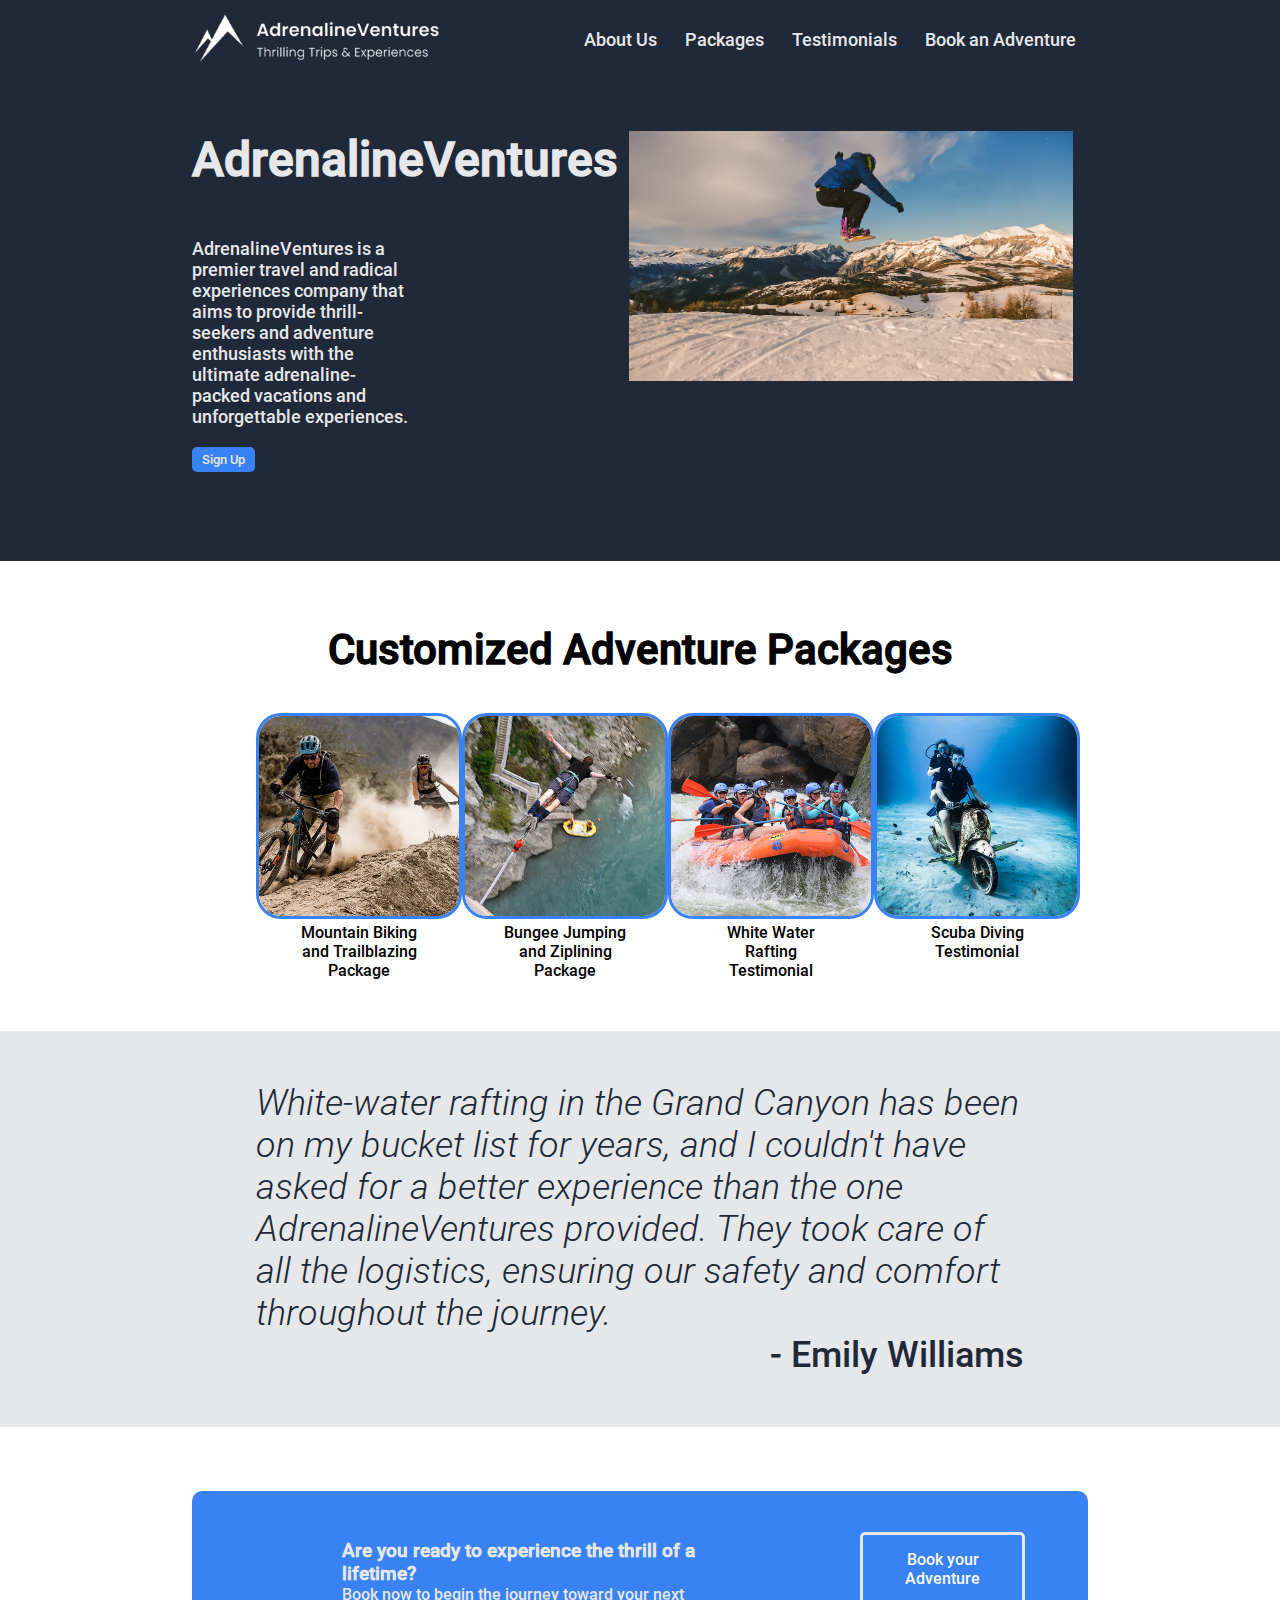
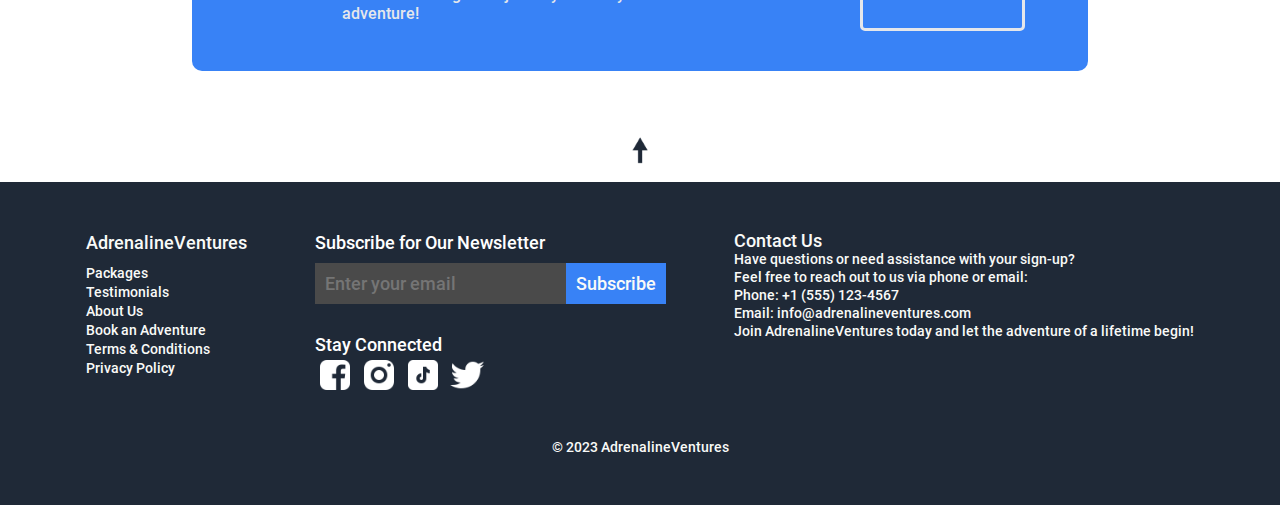
<file: index.html>
<!DOCTYPE html>
<html lang="en">
  <head>
    <meta charset="UTF-8" />
    <meta name="viewport" content="width=device-width, initial-scale=1.0" />
    <title>Home</title>
    <link rel="stylesheet" type="text/css" href="./styles/navbar.css" />
    <link rel="stylesheet" type="text/css" href="./styles/style.css" />
    <link rel="stylesheet" type="text/css" href="./styles/footer.css" />
  </head>
  <body>
    <header>
      <nav class="navbar">
        <div class="header-logo">
          <a href="./index.html">
            <img
              src="./images/icons/adrenalineventures-logo.png"
              class="logo-size"
              alt="AdrenalineVentures Logo"
            />
          </a>
        </div>
        <div class="header_nav">
          <a class="header" href="./pages/about.html">About Us</a>
          <a class="header" href="./pages/package.html">Packages</a>
          <a class="header" href="./pages/testimonial.html">Testimonials</a>
          <a class="header" href="./pages/signup.html">Book an Adventure</a>
        </div>
      </nav>
    </header>

    <main>
      <section class="hero">
        <div>
          <h2 class="hero_header">AdrenalineVentures</h2>
          <blockquote class="main_hero">
            AdrenalineVentures is a premier travel and radical experiences
            company that aims to provide thrill-seekers and adventure
            enthusiasts with the ultimate adrenaline-packed vacations and
            unforgettable experiences.
          </blockquote>
          <a href="../adrenaline-ventures/pages/signup.html">
            <button class="button_hero">Sign Up</button>
          </a>
        </div>
        <picture class="main_image">
          <img
            class="image_hero"
            src="images/testimonial-img/Emma.jpg"
            alt="Display Image"
          />
        </picture>
      </section>

      <div class="blurb_1">
        <h3>Customized Adventure Packages</h3>
      </div>

      <section class="packages">
        <figure>
          <a href="./pages/package.html#package-biking">
            <img
              src="images/homepage-img/package-biking_thm.jpg"
              id="package"
              alt="mountain biking package"
            />
          </a>
          <a href="./pages/package.html#package-biking">
            <figcaption class="package_name">
              Mountain Biking <br />and Trailblazing<br />Package
            </figcaption>
          </a>
        </figure>
        <figure>
          <a href="./pages/package.html#package-jumping">
            <img
              src="images/homepage-img/package-jumping_thm.jpg#package-jumping"
              id="package"
              alt="bungee jumping package"
            />
          </a>
          <a href="./pages/package.html#package-jumping">
            <figcaption class="package_name">
              Bungee Jumping<br />and Ziplining<br />Package
            </figcaption>
          </a>
        </figure>
        <figure>
          <a href="./pages/testimonial.html#emily_testimonial">
            <img
              src="images/homepage-img/Emily_thm.jpg"
              id="package"
              alt="white water rafting testimonial"
            />
          </a>
          <a href="./pages/testimonial.html#emily_testimonial">
            <figcaption class="package_name">
              White Water <br />Rafting<br />Testimonial
            </figcaption>
          </a>
        </figure>
        <figure>
          <a href="./pages/testimonial.html#sarah_testimonial">
            <img
              src="images/homepage-img/Sara_thm.jpg"
              id="package"
              alt="scuba diving testimonial"
            />
          </a>
          <a href="./pages/testimonial.html#sarah_testimonial">
            <figcaption class="package_name">
              Scuba Diving<br />Testimonial
            </figcaption>
          </a>
        </figure>
      </section>

      <section class="testimonial_home">
        <blockquote id="testimonial_text">
          White-water rafting in the Grand Canyon has been on my bucket list for
          years, and I couldn't have asked for a better experience than the one
          AdrenalineVentures provided. They took care of all the logistics,
          ensuring our safety and comfort throughout the journey.
        </blockquote>
        <p id="testimonial_name">- Emily Williams</p>
      </section>

      <section class="book-your-adventure">
        <div class="book-your-adventure-box">
          <h4 class="book-your-adventure-box-header">
            Are you ready to experience the thrill of a lifetime?
          </h4>
          <p class="book-your-adventure-box-text">
            Book now to begin the journey toward your next adventure!
          </p>
        </div>
        <div class="book-your-adventure-button">
          <a href="./pages/signup.html"> Book your Adventure </a>
        </div>
      </section>
      <section class="go-to-top">
        <a href="#" class="go-to-top-button">
          <img src="./images/icons/arrow-up.png" alt="button to go to top" />
        </a>
      </section>
    </main>
    <footer>
      <section>
        <div class="left-links">
          <p class="footer-heading">
            <a href="./index.html">AdrenalineVentures</a>
          </p>
          <ul class="footer-links-list">
            <li><a href="./pages/package.html">Packages</a></li>
            <li><a href="./pages/testimonial.html">Testimonials</a></li>
            <li><a href="./pages/about.html">About Us</a></li>
            <li><a href="./pages/signup.html">Book an Adventure</a></li>
            <li><a href="./pages/signup.html">Terms & Conditions</a></li>
            <li><a href="./pages/signup.html">Privacy Policy</a></li>
          </ul>
        </div>

        <div class="footer-mid">
          <div class="newsletter">
            <p class="footer-heading">Subscribe for Our Newsletter</p>
            <form action="/subscribe" method="post">
              <input
                class="input"
                type="email"
                name="email"
                placeholder="Enter your email"
                required
              />
              <button type="submit">Subscribe</button>
            </form>
          </div>

          <div class="stay-connected">
            <p class="footer-heading">Stay Connected</p>
            <a
              href="https://www.facebook.com/"
              target="_blank"
              rel="noopener noreferrer"
              ><img
                src="./images/icons/icons8-facebook-48.png"
                alt="facebook logo"
            /></a>
            <a
              href="https://www.instagram.com/"
              target="_blank"
              rel="noopener noreferrer"
              ><img
                src="./images/icons/icons8-instagram-48.png"
                alt="instagram logo"
            /></a>
            <a
              href="https://www.tiktok.com/"
              target="_blank"
              rel="noopener noreferrer"
              ><img src="./images/icons/icons8-tiktok-48.png" alt="tiktok logo"
            /></a>
            <a
              href="https://www.twitter.com/"
              target="_blank"
              rel="noopener noreferrer"
              ><img
                src="./images/icons/icons8-twitter-48.png"
                alt="twitter logo"
            /></a>
          </div>
        </div>

        <div class="contact-us">
          <p id="contact-us" class="footer-heading">Contact Us</p>
          <p>Have questions or need assistance with your sign-up?</p>
          <p>Feel free to reach out to us via phone or email:</p>
          <p>Phone: +1 (555) 123-4567</p>
          <p>
            Email:<a href="mailto:info@adrenalineventures.com">
              info@adrenalineventures.com</a
            >
          </p>
          <p>
            Join AdrenalineVentures today and let the adventure of a lifetime
            begin!
          </p>
        </div>
      </section>

      <div class="copyright">
        <p>© 2023 AdrenalineVentures</p>
      </div>
    </footer>
  </body>
</html>
</file>
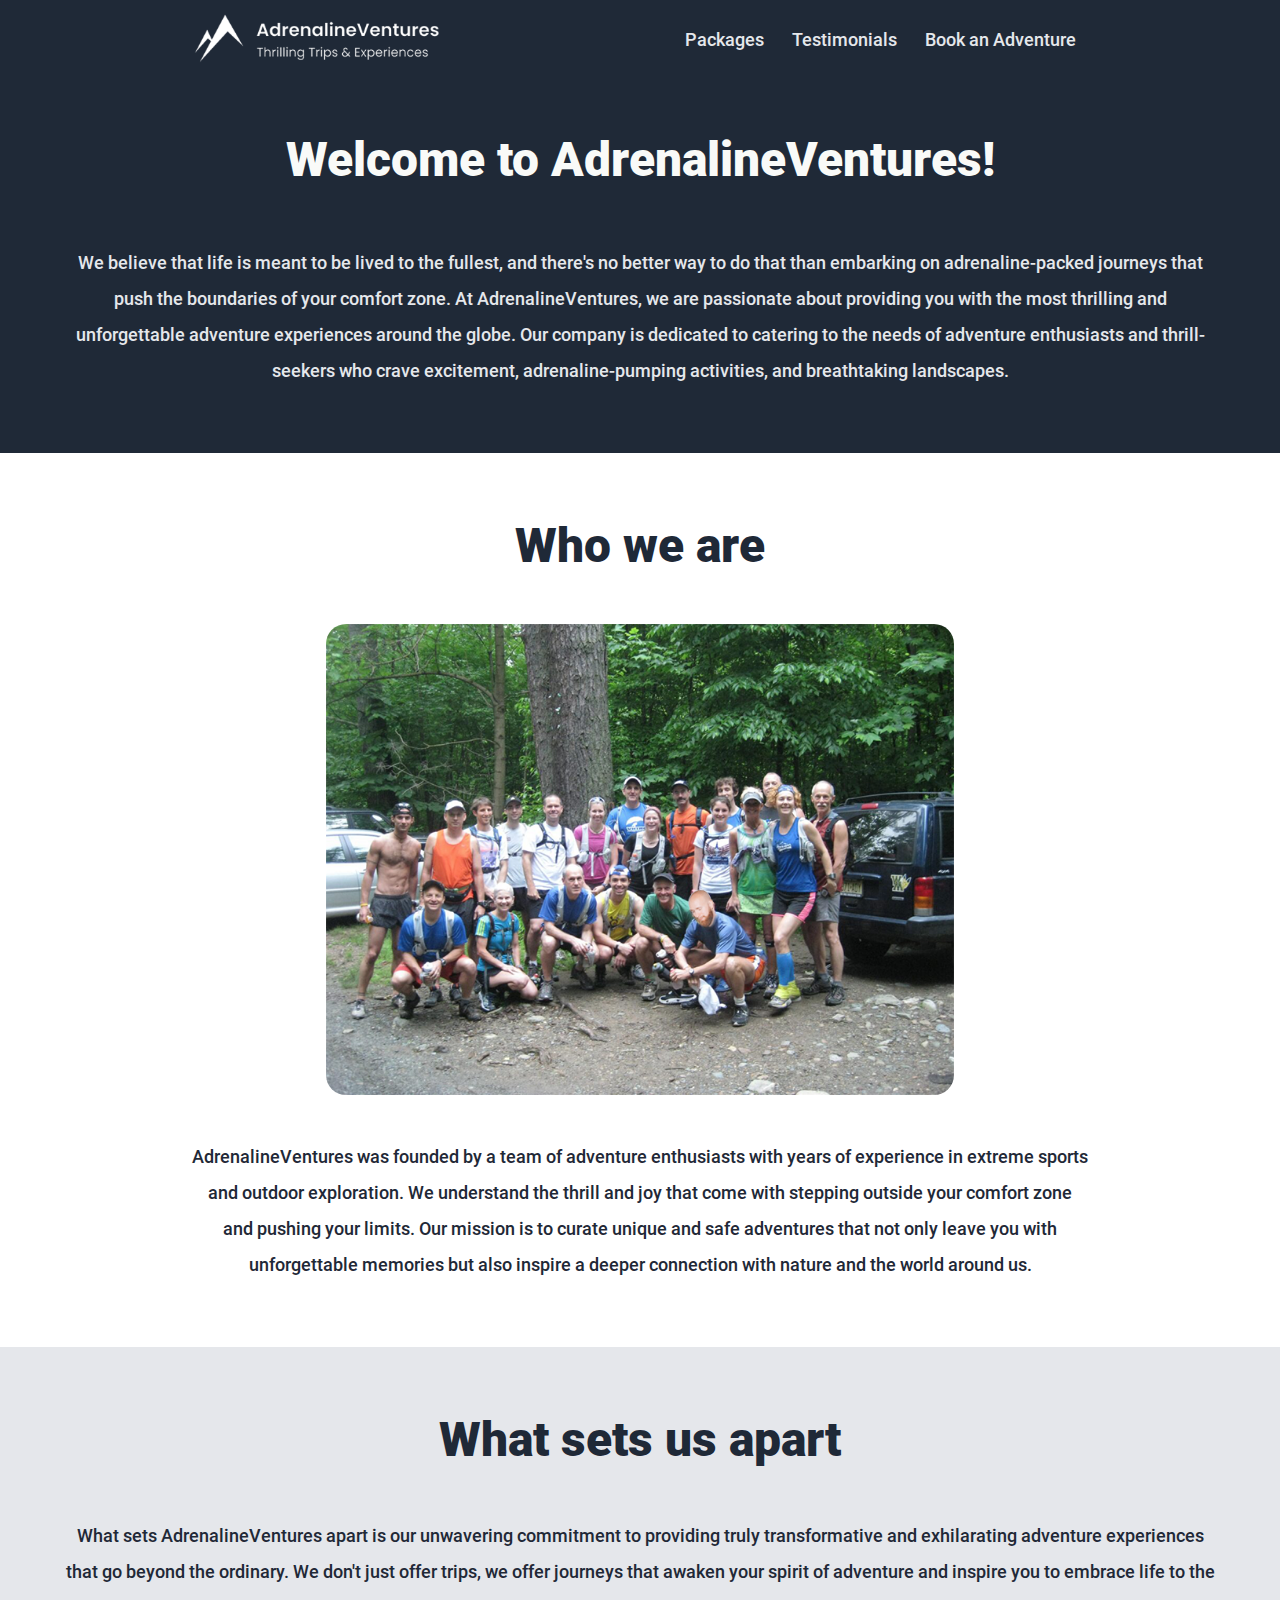
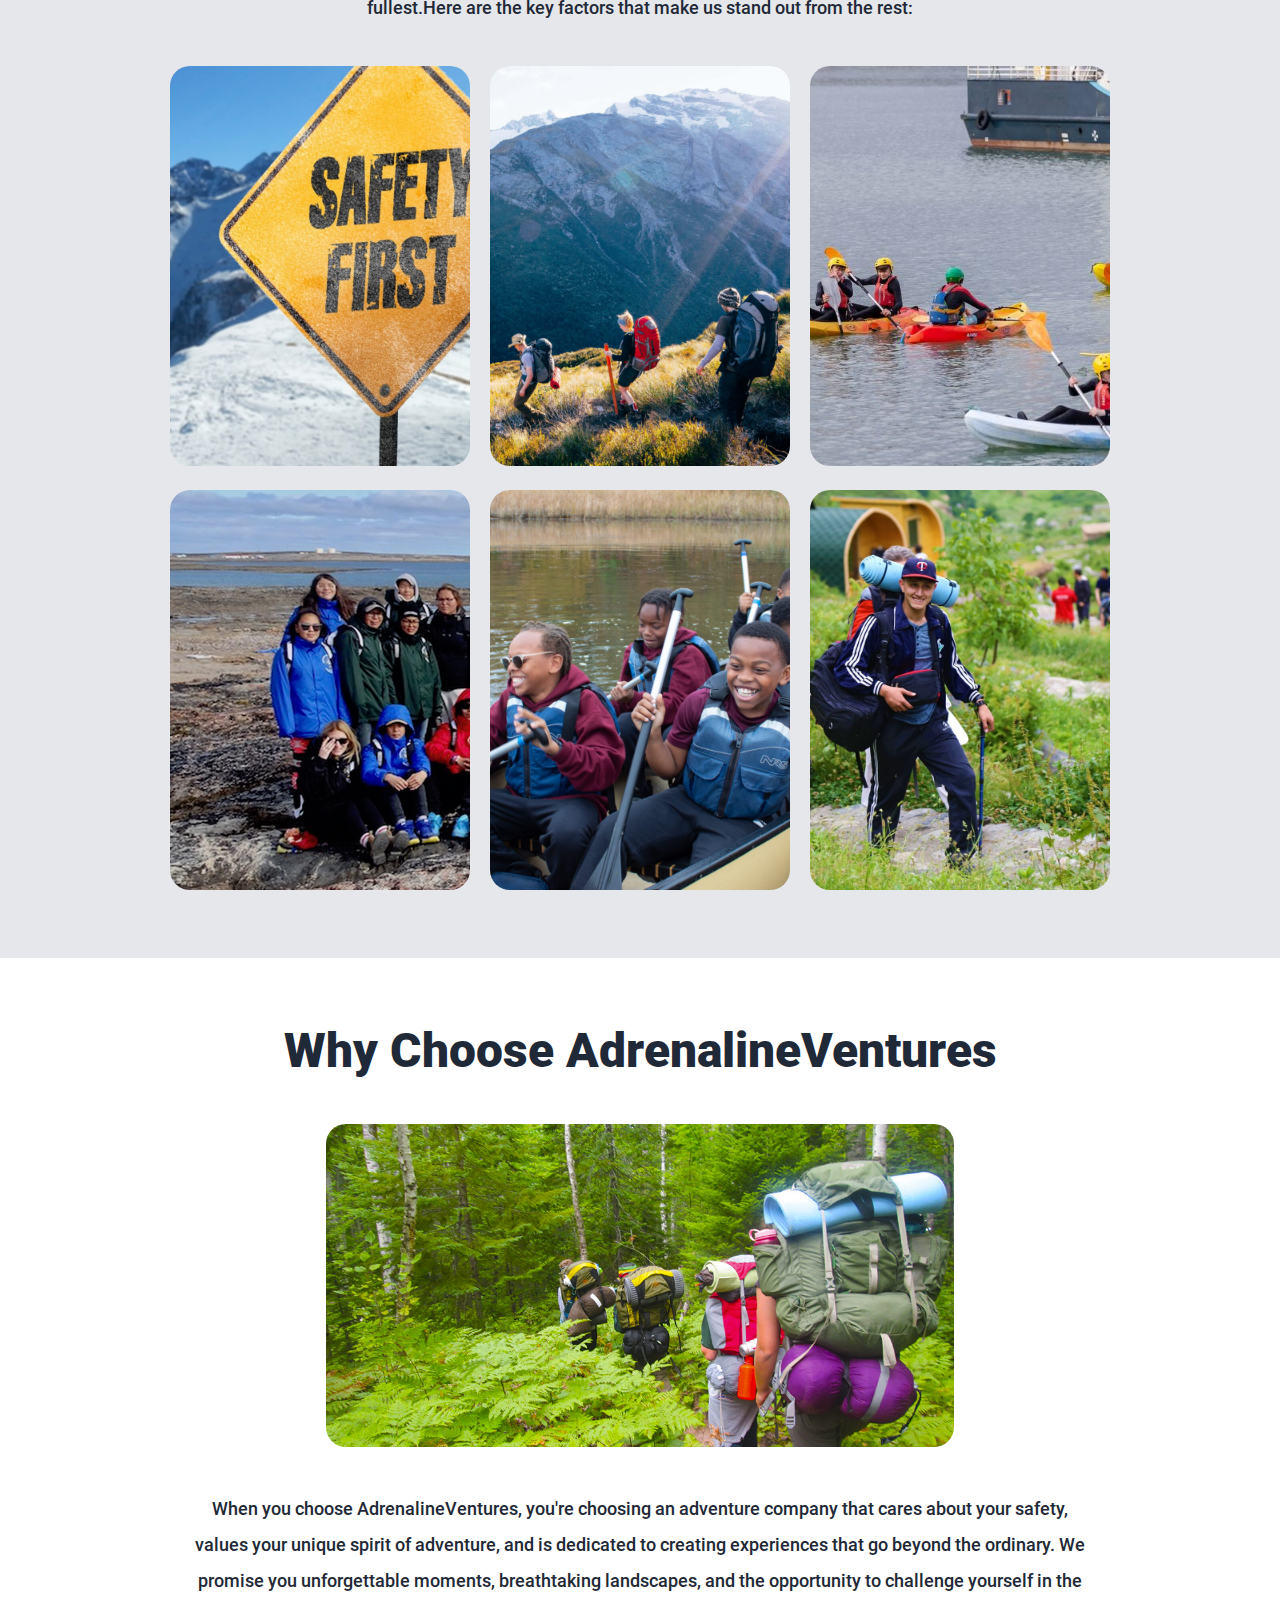
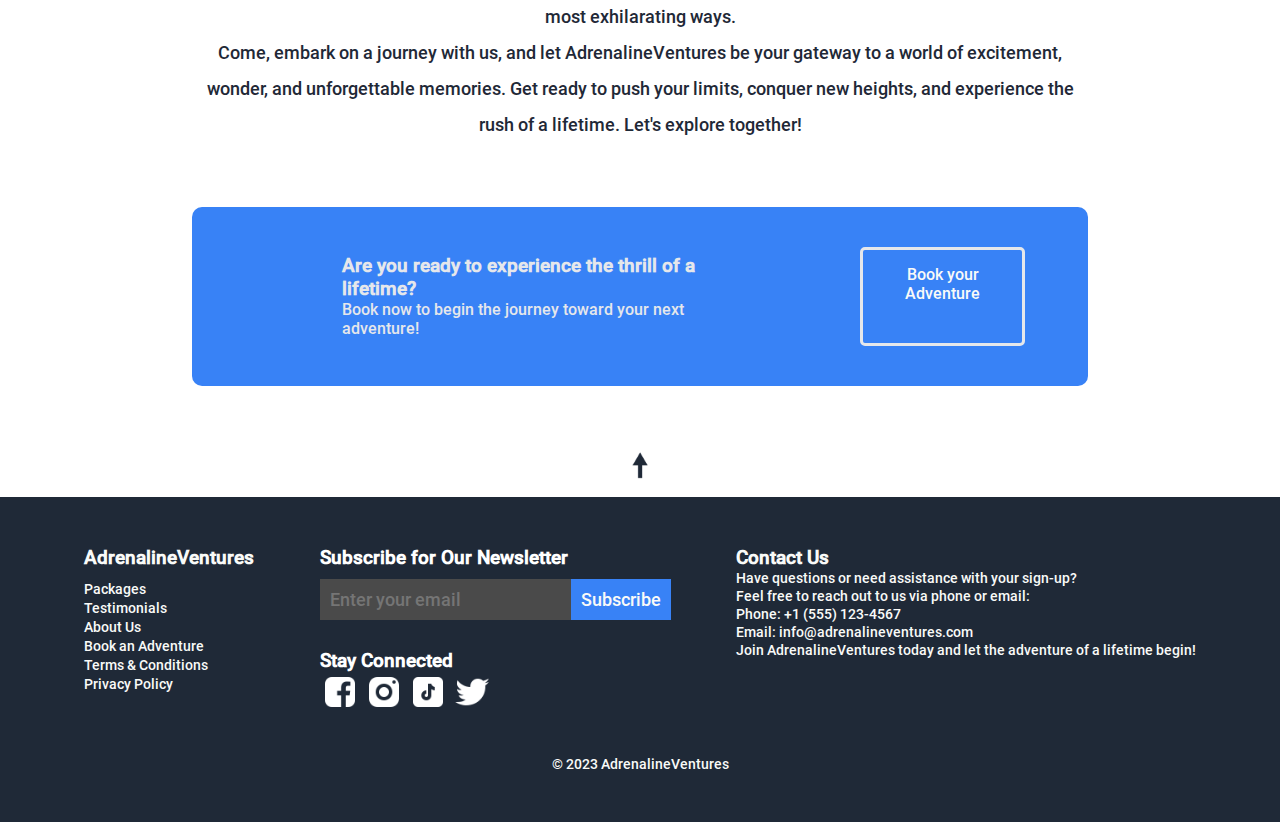
<file: pages/about.html>
<!-- @format -->

<!DOCTYPE html>
<html lang="en">
  <head>
    <meta charset="UTF-8" />
    <meta name="viewport" content="width=device-width, initial-scale=1.0" />
    <title>About Us</title>
    <link rel="stylesheet" type="text/css" href="../styles/about.css" />
    <link rel="stylesheet" type="text/css" href="../styles/navbar.css" />
    <link rel="stylesheet" type="text/css" href="../styles/footer.css" />
  </head>
  <body>
    <header>
      <nav class="navbar">
        <div class="header-logo">
          <a href="../index.html">
            <img
              src="../images/icons/adrenalineventures-logo.png"
              class="logo-size"
              alt="AdrenalineVentures Logo"
            />
          </a>
        </div>
        <div class="header_nav">
          <a class="header" href="../pages/package.html">Packages</a>
          <a class="header" href="../pages/testimonial.html">Testimonials</a>
          <a class="header" href="../pages/signup.html">Book an Adventure</a>
        </div>
      </nav>
    </header>

    <main>
      <section class="about-us-intro">
        <h2 class="about-us-intro-header">Welcome to AdrenalineVentures!</h2>
        <p class="about-us-intro-text">
          We believe that life is meant to be lived to the fullest, and there's
          no better way to do that than embarking on adrenaline-packed journeys
          that push the boundaries of your comfort zone. At AdrenalineVentures,
          we are passionate about providing you with the most thrilling and
          unforgettable adventure experiences around the globe. Our company is
          dedicated to catering to the needs of adventure enthusiasts and
          thrill-seekers who crave excitement, adrenaline-pumping activities,
          and breathtaking landscapes.
        </p>
      </section>
      <section class="about-us-who">
        <h3 class="about-us-who-header">Who we are</h3>
        <img
          src="../images/about-us-img/who-we-are.png"
          alt="the AdrenalineVentures team"
        />
        <p class="about-us-who-text">
          AdrenalineVentures was founded by a team of adventure enthusiasts with
          years of experience in extreme sports and outdoor exploration. We
          understand the thrill and joy that come with stepping outside your
          comfort zone and pushing your limits. Our mission is to curate unique
          and safe adventures that not only leave you with unforgettable
          memories but also inspire a deeper connection with nature and the
          world around us.
        </p>
      </section>
      <section class="about-us-what-sets-us-apart">
        <blockquote class="about-us-what-sets-us-apart-intro">
          <h3 class="about-us-what-sets-us-apart-header">What sets us apart</h3>
          <p class="about-us-what-sets-us-apart-text">
            What sets AdrenalineVentures apart is our unwavering commitment to
            providing truly transformative and exhilarating adventure
            experiences that go beyond the ordinary. We don't just offer trips,
            we offer journeys that awaken your spirit of adventure and inspire
            you to embrace life to the fullest.Here are the key factors that
            make us stand out from the rest:
          </p>
        </blockquote>
        <section class="about-us-boxes">
          <section class="about-us-boxes-row">
            <div class="about-us-boxes-container">
              <img
                class="about-us-boxes-picture"
                src="../images/about-us-img/safety-first.jpg"
                alt="safety-first sign in the snowy mountains"
              />
              <div class="about-us-boxes-overlay">
                <div class="about-us-boxes-text about-us-boxes-long-text">
                  <p>
                    <strong>Safety first</strong><br />
                    Your safety is our top priority. We work with highly trained
                    and certified guides and instructors who have extensive
                    experience in their respective fields. From providing
                    top-of-the-line safety equipment to conducting thorough
                    briefings before each adventure, we ensure that you can
                    focus on the thrill while we take care of the rest.
                  </p>
                </div>
              </div>
            </div>
            <div class="about-us-boxes-container">
              <img
                class="about-us-boxes-picture"
                src="../images/about-us-img/Tailor-Made-Experiences.jpg"
                alt="mountain hiking"
              />
              <div class="about-us-boxes-overlay">
                <div class="about-us-boxes-text about-us-boxes-long-text">
                  <p>
                    <strong>Tailor-Made Experiences</strong><br />
                    We understand that every adventurer is unique, and that's
                    why we offer customizable adventure packages. Whether you're
                    a seasoned adrenaline junkie or a first-time adventurer,
                    we'll design an experience that suits your preferences,
                    skill level, and desired intensity.
                  </p>
                </div>
              </div>
            </div>
            <div class="about-us-boxes-container">
              <img
                class="about-us-boxes-picture"
                src="../images/about-us-img/Diverse-Range-Activities.jpg"
                alt="canoe in the riverbank with man next to it"
              />
              <div class="about-us-boxes-overlay">
                <div class="about-us-boxes-text about-us-boxes-long-text">
                  <p>
                    <strong>Diverse Range of Activities</strong><br />
                    From heart-pounding activities like bungee jumping and
                    white-water rafting to awe-inspiring adventures like
                    mountain biking and scuba diving, we offer a wide variety of
                    activities to cater to different interests and passions.
                  </p>
                </div>
              </div>
            </div>
          </section>
          <section class="about-us-boxes-row">
            <div class="about-us-boxes-container">
              <img
                class="about-us-boxes-picture"
                src="../images/about-us-img/Community-&-Supportive-Environment.jpg"
                alt="group of people in the beach in arch weather"
              />
              <div class="about-us-boxes-overlay">
                <div class="about-us-boxes-text about-us-boxes-long-text">
                  <p>
                    <strong>Community and Supportive Environment</strong><br />
                    We are committed to practicing responsible and sustainable
                    tourism. We believe in leaving a positive impact on the
                    places we visit, respecting local cultures, and preserving
                    the natural environment for future generations.
                  </p>
                </div>
              </div>
            </div>
            <div class="about-us-boxes-container">
              <img
                class="about-us-boxes-picture"
                src="../images/about-us-img/Community-&-Connection.jpg"
                alt="kids kayaking next to a pier"
              />
              <div class="about-us-boxes-overlay">
                <div class="about-us-boxes-text about-us-boxes-long-text">
                  <p>
                    <strong>Community and Connection</strong><br />
                    we foster a vibrant community of adventure enthusiasts who
                    share a common love for adrenaline-fueled experiences. When
                    you join one of our adventure packages, you become part of a
                    supportive network of like-minded individuals who are as
                    passionate about adventure as you are.
                  </p>
                </div>
              </div>
            </div>
            <div class="about-us-boxes-container">
              <img
                class="about-us-boxes-picture"
                src="../images/about-us-img/Sustainable-Tourism.jpg"
                alt="people hiking in the mountains"
              />
              <div class="about-us-boxes-overlay">
                <div class="about-us-boxes-text about-us-boxes-long-text">
                  <p>
                    <strong>Sustainable Tourism</strong><br />
                    We are committed to practicing responsible and sustainable
                    tourism. We believe in leaving a positive impact on the
                    places we visit, respecting local cultures, and preserving
                    the natural environment for future generations.
                  </p>
                </div>
              </div>
            </div>
          </section>
        </section>
      </section>
      <section class="about-us-why-choose-us">
        <h3 class="about-us-why-choose-us-header">
          Why Choose AdrenalineVentures
        </h3>
        <img
          src="../images/about-us-img/Why-us.jpg"
          alt="trakies doing a woods trail"
        />
        <p class="about-us-why-choose-us-text">
          When you choose AdrenalineVentures, you're choosing an adventure
          company that cares about your safety, values your unique spirit of
          adventure, and is dedicated to creating experiences that go beyond the
          ordinary. We promise you unforgettable moments, breathtaking
          landscapes, and the opportunity to challenge yourself in the most
          exhilarating ways.
          <br />
          Come, embark on a journey with us, and let AdrenalineVentures be your
          gateway to a world of excitement, wonder, and unforgettable memories.
          Get ready to push your limits, conquer new heights, and experience the
          rush of a lifetime. Let's explore together!
        </p>
      </section>
      <section class="book-your-adventure">
        <div class="book-your-adventure-box">
          <h4 class="book-your-adventure-box-header">
            Are you ready to experience the thrill of a lifetime?
          </h4>
          <p class="book-your-adventure-box-text">
            Book now to begin the journey toward your next adventure!
          </p>
        </div>
        <div class="book-your-adventure-button">
          <a href="../pages/signup.html"> Book your Adventure </a>
        </div>
      </section>
      <section class="go-to-top">
        <a href="#" class="go-to-top-button">
          <img src="../images/icons/arrow-up.png" alt="button to go to top" />
        </a>
      </section>
    </main>

    <footer>
      <section>
        <div class="left-links">
          <h3><a href="../index.html">AdrenalineVentures</a></h3>
          <ul class="footer-links-list">
            <li><a href="../pages/package.html">Packages</a></li>
            <li><a href="../pages/testimonial.html">Testimonials</a></li>
            <li><a href="../pages/about.html">About Us</a></li>
            <li><a href="../pages/signup.html">Book an Adventure</a></li>
            <li><a href="../pages/signup.html">Terms & Conditions</a></li>
            <li><a href="../pages/signup.html">Privacy Policy</a></li>
          </ul>
        </div>

        <div class="footer-mid">
          <div class="newsletter">
            <h3>Subscribe for Our Newsletter</h3>
            <form action="/subscribe" method="post">
              <input
                class="input"
                type="email"
                name="email"
                placeholder="Enter your email"
                required
              />
              <button type="submit">Subscribe</button>
            </form>
          </div>
          <div class="stay-connected">
            <h3>Stay Connected</h3>
            <a
              href="https://www.facebook.com/"
              target="_blank"
              rel="noopener noreferrer"
              ><img
                src="../images/icons/icons8-facebook-48.png"
                alt="facebook logo"
            /></a>
            <a
              href="https://www.instagram.com/"
              target="_blank"
              rel="noopener noreferrer"
              ><img
                src="../images/icons/icons8-instagram-48.png"
                alt="instagram logo"
            /></a>
            <a
              href="https://www.tiktok.com/"
              target="_blank"
              rel="noopener noreferrer"
              ><img
                src="../images/icons/icons8-tiktok-48.png"
                alt="tiktok logo"
            /></a>
            <a
              href="https://www.twitter.com/"
              target="_blank"
              rel="noopener noreferrer"
              ><img
                src="../images/icons/icons8-twitter-48.png"
                alt="twitter logo"
            /></a>
          </div>
        </div>
        <div class="contact-us">
          <h3>Contact Us</h3>
          <p>Have questions or need assistance with your sign-up?</p>
          <p>Feel free to reach out to us via phone or email:</p>
          <p>Phone: +1 (555) 123-4567</p>
          <p>
            Email:<a href="mailto:info@adrenalineventures.com">
              info@adrenalineventures.com</a
            >
          </p>
          <p>
            Join AdrenalineVentures today and let the adventure of a lifetime
            begin!
          </p>
        </div>
      </section>
      <div class="copyright">
        <p>© 2023 AdrenalineVentures</p>
      </div>
    </footer>
  </body>
</html>
</file>
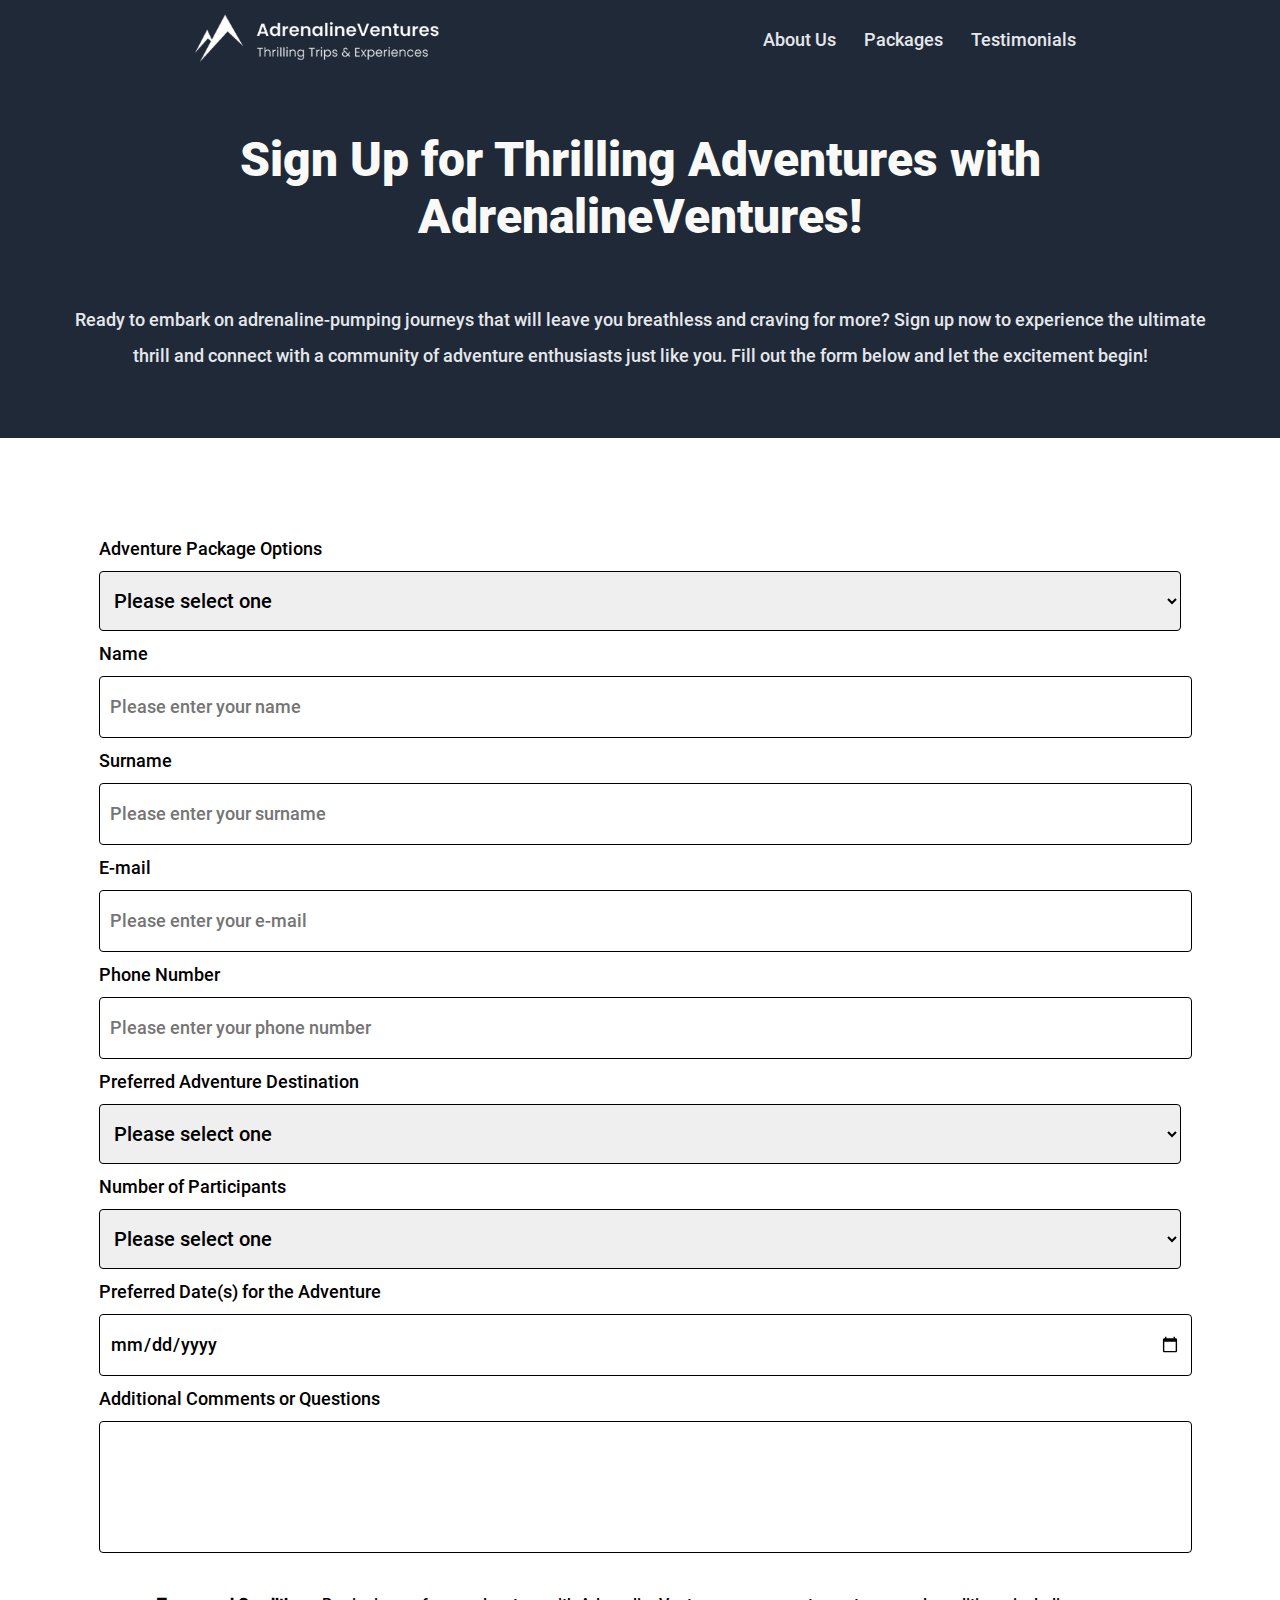
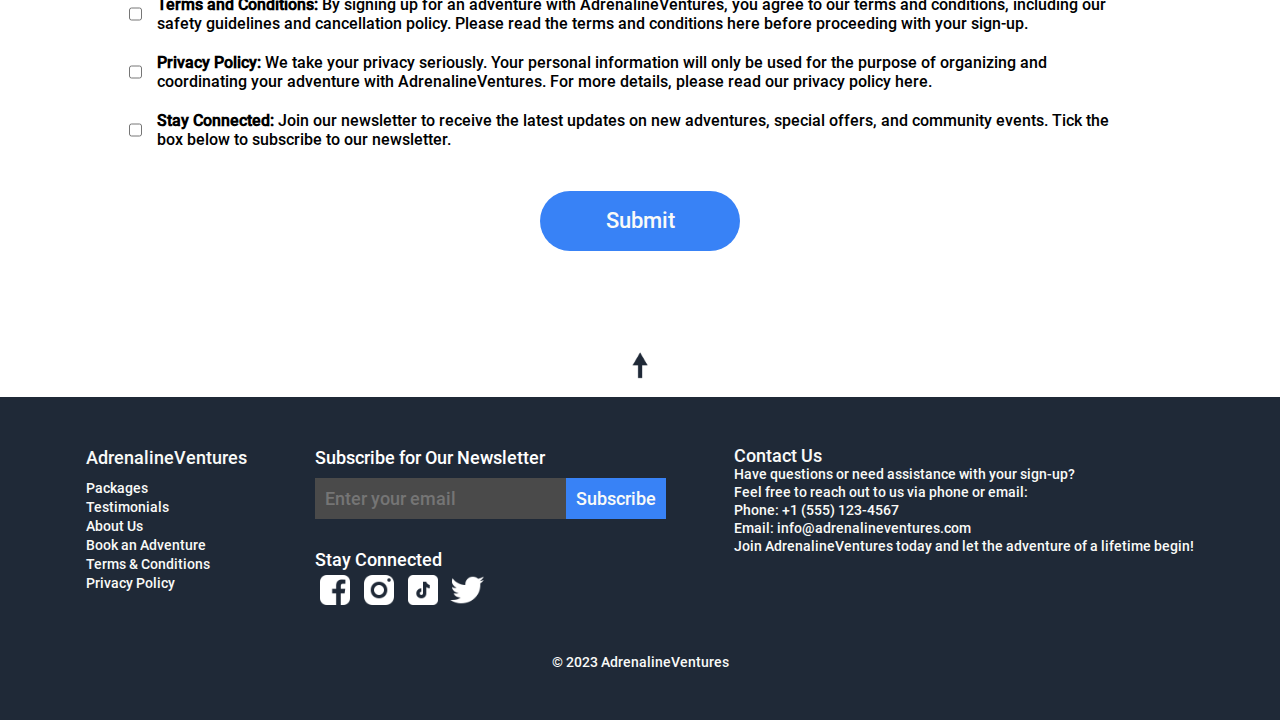
<file: pages/signup.html>
<!DOCTYPE html>
<html lang="en">
  <head>
    <meta charset="UTF-8" />
    <meta name="viewport" content="width=device-width, initial-scale=1.0" />

    <link rel="stylesheet" type="text/css" href="../styles/navbar.css" />
    <link rel="stylesheet" type="text/css" href="../styles/signup.css" />
    <link rel="stylesheet" type="text/css" href="../styles/footer.css" />
    <title>Sign Up</title>
  </head>
  <body>
    <header>
      <nav class="navbar">
        <div class="header-logo">
          <a href="../index.html">
            <img
              src="../images/icons/adrenalineventures-logo.png"
              class="logo-size"
              alt="AdrenalineVentures Logo"
            />
          </a>
        </div>
        <div class="header_nav">
          <a class="header" href="../pages/about.html">About Us</a>
          <a class="header" href="../pages/package.html">Packages</a>
          <a class="header" href="../pages/testimonial.html">Testimonials</a>
        </div>
      </nav>
    </header>

    <main>
      <section class="about-us-intro">
        <h2 class="about-us-intro-header">
          Sign Up for Thrilling Adventures with AdrenalineVentures!
        </h2>
        <p class="about-us-intro-text">
          Ready to embark on adrenaline-pumping journeys that will leave you
          breathless and craving for more? Sign up now to experience the
          ultimate thrill and connect with a community of adventure enthusiasts
          just like you. Fill out the form below and let the excitement begin!
        </p>
      </section>
      <form class="signup-form" id="signup-form" action="/submit">
        <label for="adventures-list">Adventure Package Options</label>
        <select class="list" id="adventures">
          <option value="select">Please select one</option>
          <option value="rafting">White-water Rafting and Kayaking</option>
          <option value="mountain-bike">
            Mountain Biking and Trailblazing
          </option>
          <option value="rock-climbing">Rock Climbing and Bouldering</option>
          <option value="bungee-jumping">Bungee Jumping and Ziplining</option>
          <option value="snowboarding">
            Snowboarding and Skiing in Challenging Terrains
          </option>
          <option value="scuba-diving">
            Scuba Diving and Cave Exploration
          </option>
        </select>

        <label for="name-input">Name</label>
        <input
          class="input"
          id="name-input"
          type="text"
          placeholder="Please enter your name"
        />

        <label for="surname-input">Surname</label>
        <input
          class="input"
          id="surname-input"
          type="text"
          placeholder="Please enter your surname"
        />

        <label for="email-input">E-mail</label>
        <input
          class="input"
          id="email-input"
          type="email"
          placeholder="Please enter your e-mail"
        />

        <label for="phone-input">Phone Number</label>
        <input
          class="input"
          name="number-input"
          type="number"
          placeholder="Please enter your phone number"
        />

        <label for="places">Preferred Adventure Destination</label>
        <select class="list" id="places">
          <option value="select">Please select one</option>
          <option value="place-1">Place 1</option>
          <option value="place-2">Place 2</option>
        </select>

        <label for="number-of-participants">Number of Participants</label>
        <select class="list" id="number-of-participants">
          <option value="select">Please select one</option>
          <option value="1">1</option>
          <option value="2">2</option>
          <option value="3">3</option>
          <option value="4">4</option>
          <option value="5">5</option>
          <option value="6">6</option>
          <option value="7">7</option>
          <option value="8">8</option>
          <option value="9">9</option>
          <option value="10">10</option>
          <option value="11">11</option>
          <option value="12">12</option>
          <option value="13">13</option>
          <option value="14">14</option>
          <option value="15">15</option>
        </select>

        <label for="dates">Preferred Date(s) for the Adventure</label>
        <input type="date" id="dates" name="dates" />

        <label for="comments"> Additional Comments or Questions</label>
        <textarea name="comments" form="signup-form"></textarea>

        <section class="checkbox-container">
          <div class="checkbox-div">
            <input
              class="input"
              type="checkbox"
              id="terms-and-conditions"
              name="terms-and-conditions"
              value="none"
            />
            <label for="terms-and-conditions">
              <strong>Terms and Conditions:</strong> By signing up for an
              adventure with AdrenalineVentures, you agree to our terms and
              conditions, including our safety guidelines and cancellation
              policy. Please read the terms and conditions here before
              proceeding with your sign-up. </label
            ><br />
          </div>

          <div class="checkbox-div">
            <input
              class="input"
              type="checkbox"
              id="privacy-policy"
              name="privacy-policy"
              value="none"
            />
            <label for="terms-and-conditions">
              <strong> Privacy Policy: </strong>
              We take your privacy seriously. Your personal information will
              only be used for the purpose of organizing and coordinating your
              adventure with AdrenalineVentures. For more details, please read
              our privacy policy here. </label
            ><br />
          </div>

          <div class="checkbox-div">
            <input
              class="input"
              type="checkbox"
              id="newsletter-notice"
              name="newsletter-notice"
              value="none"
            />
            <label for="newsletter-notice">
              <strong>Stay Connected:</strong>
              Join our newsletter to receive the latest updates on new
              adventures, special offers, and community events. Tick the box
              below to subscribe to our newsletter. </label
            ><br />
          </div>
        </section>

        <button class="button" type="submit">Submit</button>
      </form>

      <div class="go-to-top">
        <a href="#" class="go-to-top-button">
          <img src="../images/icons/arrow-up.png" alt="button to go to top" />
        </a>
      </div>
    </main>

    <footer>
      <section>
        <div class="left-links">
          <p class="footer-heading">
            <a href="../index.html">AdrenalineVentures</a>
          </p>
          <ul class="footer-links-list">
            <li><a href="../pages/package.html">Packages</a></li>
            <li><a href="../pages/testimonial.html">Testimonials</a></li>
            <li><a href="../pages/about.html">About Us</a></li>
            <li><a href="../pages/signup.html">Book an Adventure</a></li>
            <li><a href="../pages/signup.html">Terms & Conditions</a></li>
            <li><a href="../pages/signup.html">Privacy Policy</a></li>
          </ul>
        </div>

        <div class="footer-mid">
          <div class="newsletter">
            <p class="footer-heading">Subscribe for Our Newsletter</p>
            <form action="/subscribe" method="post">
              <input
                class="input"
                type="email"
                name="email"
                placeholder="Enter your email"
                required
              />
              <button type="submit">Subscribe</button>
            </form>
          </div>

          <div class="stay-connected">
            <p class="footer-heading">Stay Connected</p>
            <a
              href="https://www.facebook.com/"
              target="_blank"
              rel="noopener noreferrer"
              ><img
                src="../images/icons/icons8-facebook-48.png"
                alt="facebook logo"
            /></a>
            <a
              href="https://www.instagram.com/"
              target="_blank"
              rel="noopener noreferrer"
              ><img
                src="../images/icons/icons8-instagram-48.png"
                alt="instagram logo"
            /></a>
            <a
              href="https://www.tiktok.com/"
              target="_blank"
              rel="noopener noreferrer"
              ><img
                src="../images/icons/icons8-tiktok-48.png"
                alt="tiktok logo"
            /></a>
            <a
              href="https://www.twitter.com/"
              target="_blank"
              rel="noopener noreferrer"
              ><img
                src="../images/icons/icons8-twitter-48.png"
                alt="twitter logo"
            /></a>
          </div>
        </div>

        <div class="contact-us">
          <p id="contact-us" class="footer-heading">Contact Us</p>
          <p>Have questions or need assistance with your sign-up?</p>
          <p>Feel free to reach out to us via phone or email:</p>
          <p>Phone: +1 (555) 123-4567</p>
          <p>
            Email:<a href="mailto:info@adrenalineventures.com">
              info@adrenalineventures.com</a
            >
          </p>
          <p>
            Join AdrenalineVentures today and let the adventure of a lifetime
            begin!
          </p>
        </div>
      </section>

      <div class="copyright">
        <p>© 2023 AdrenalineVentures</p>
      </div>
    </footer>
  </body>
</html>
</file>
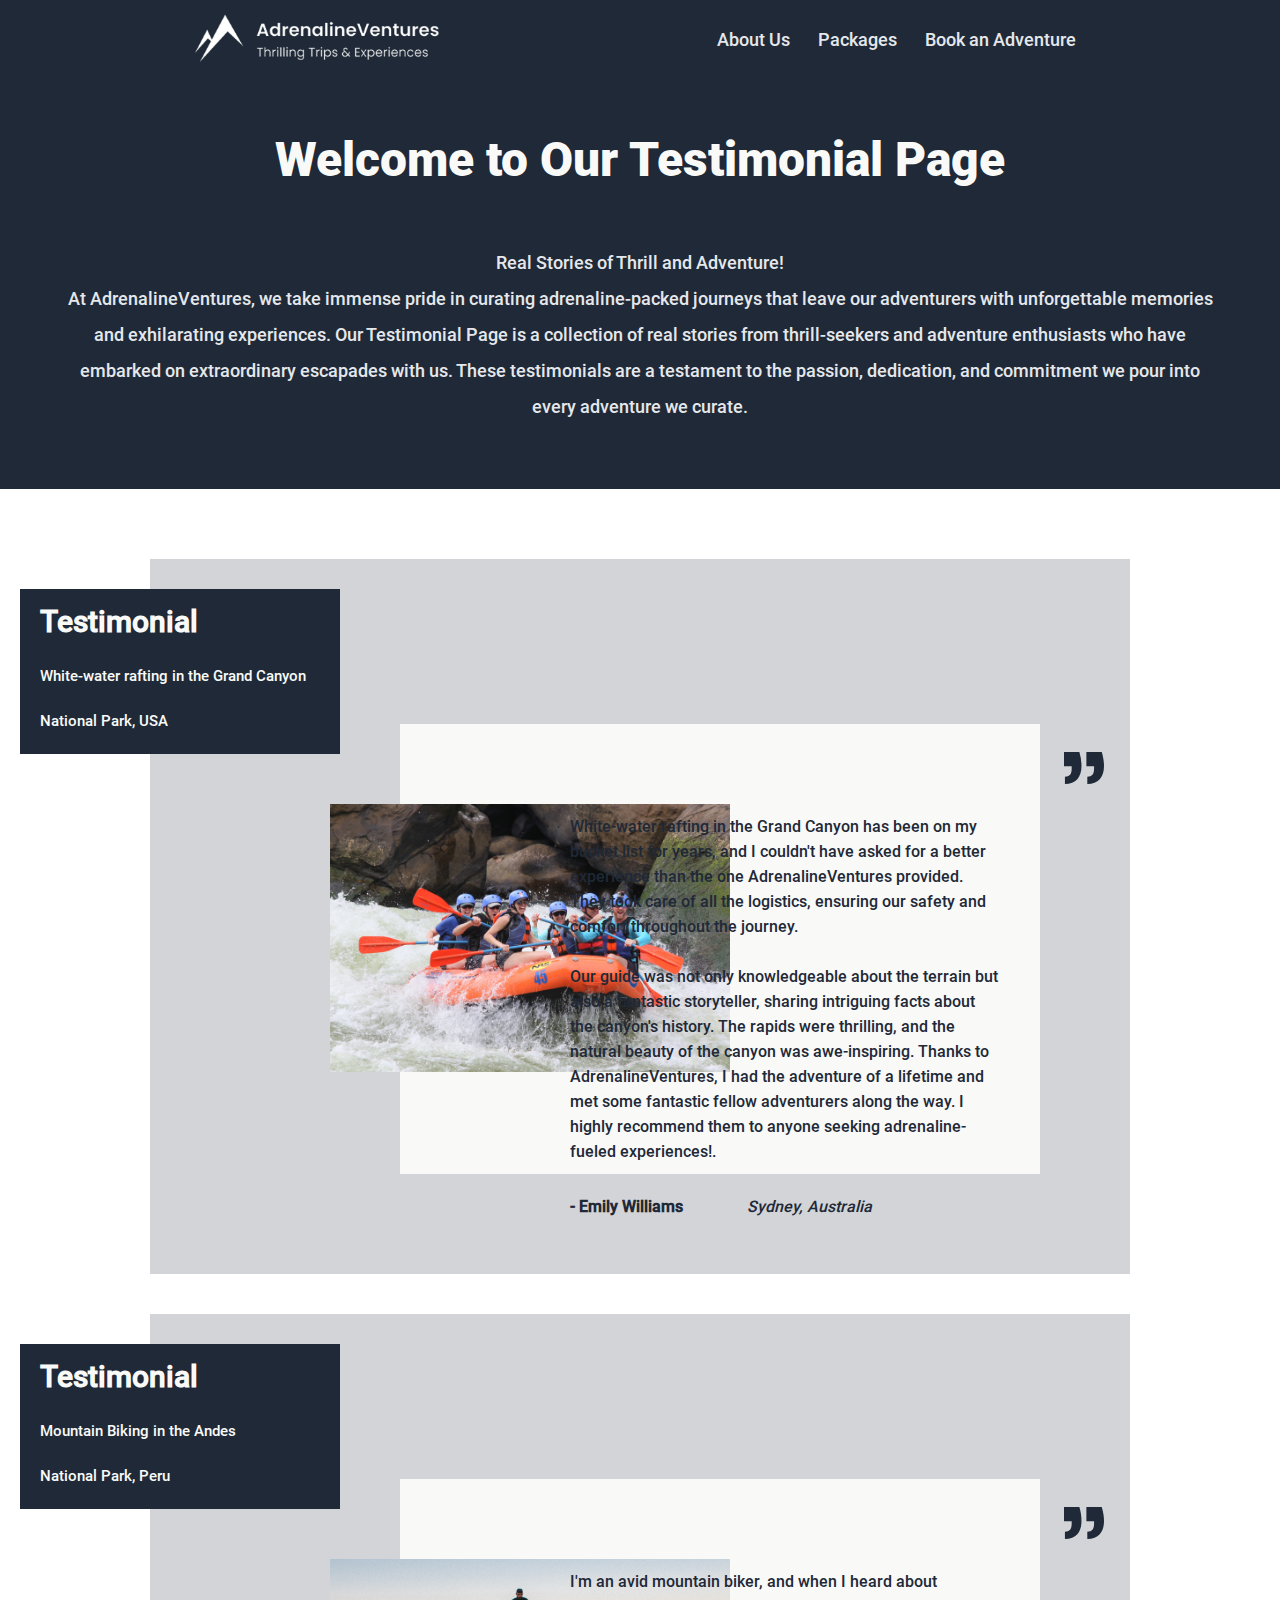
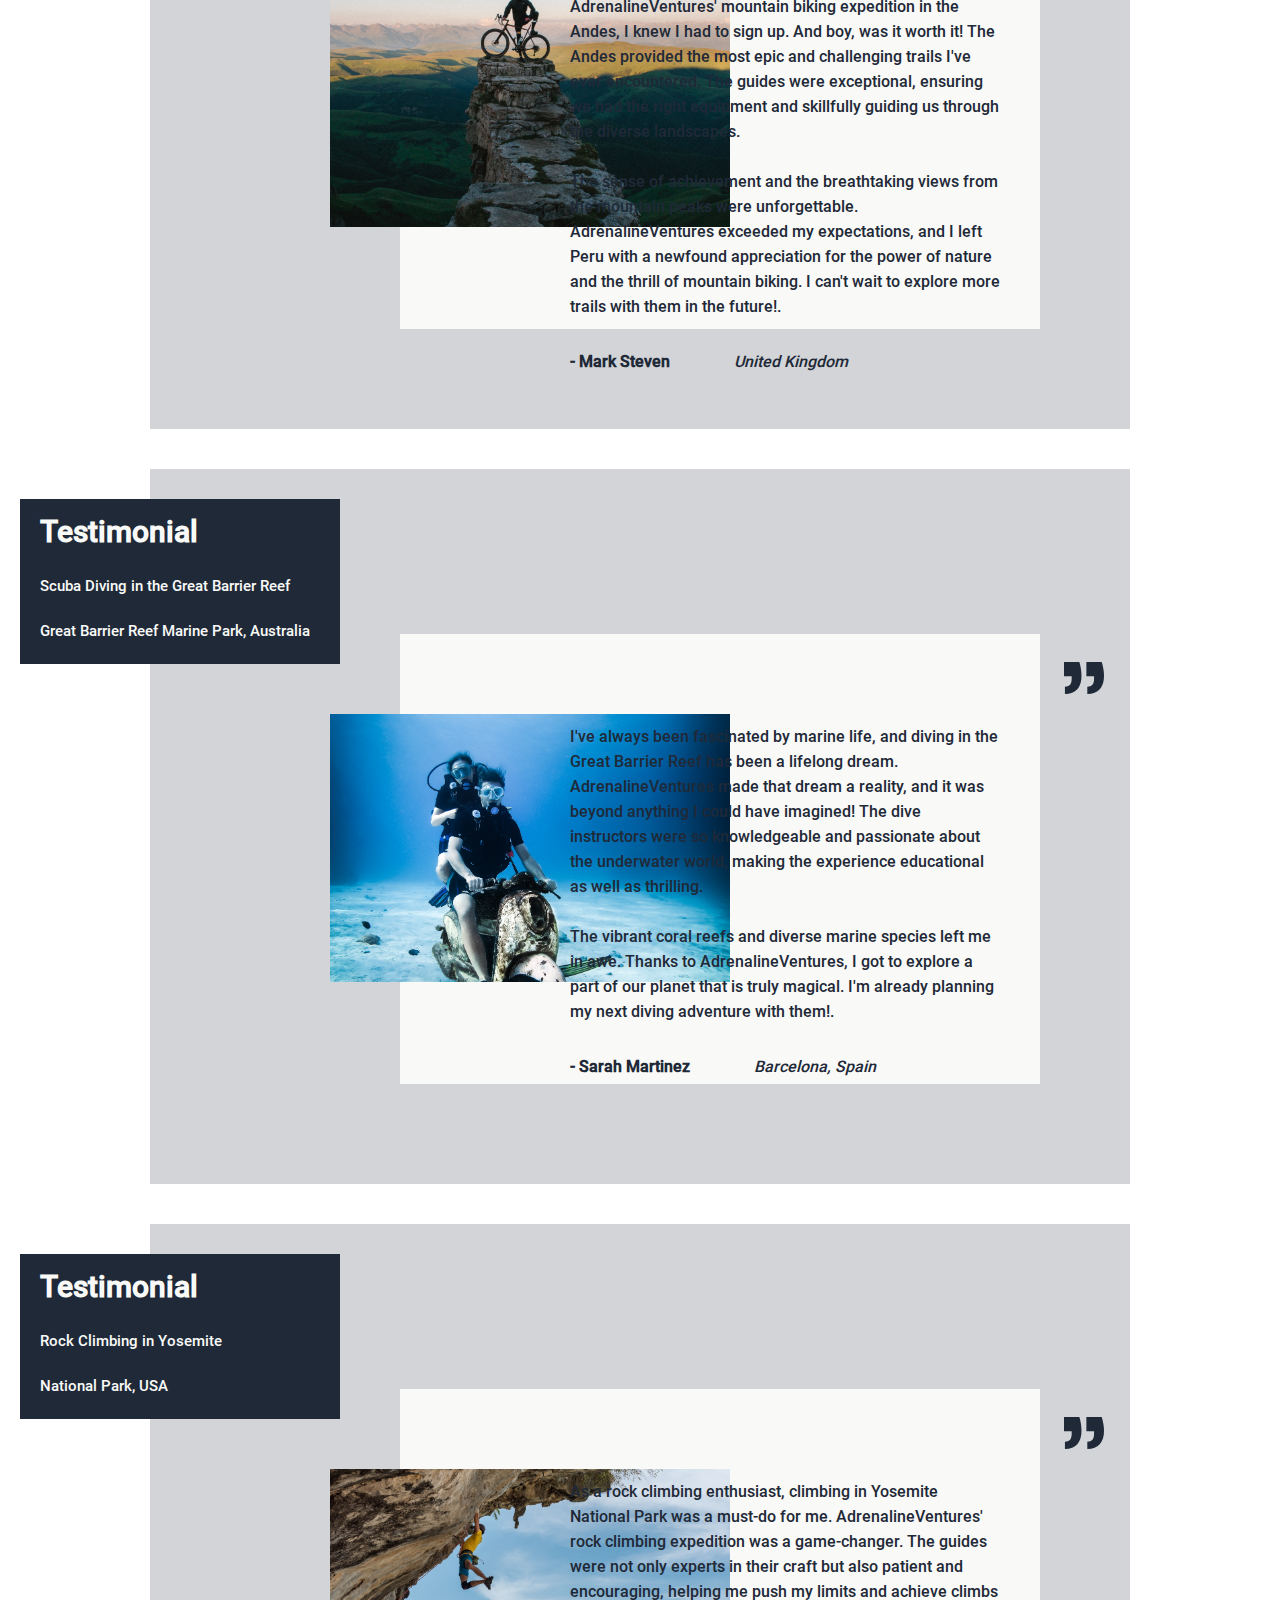
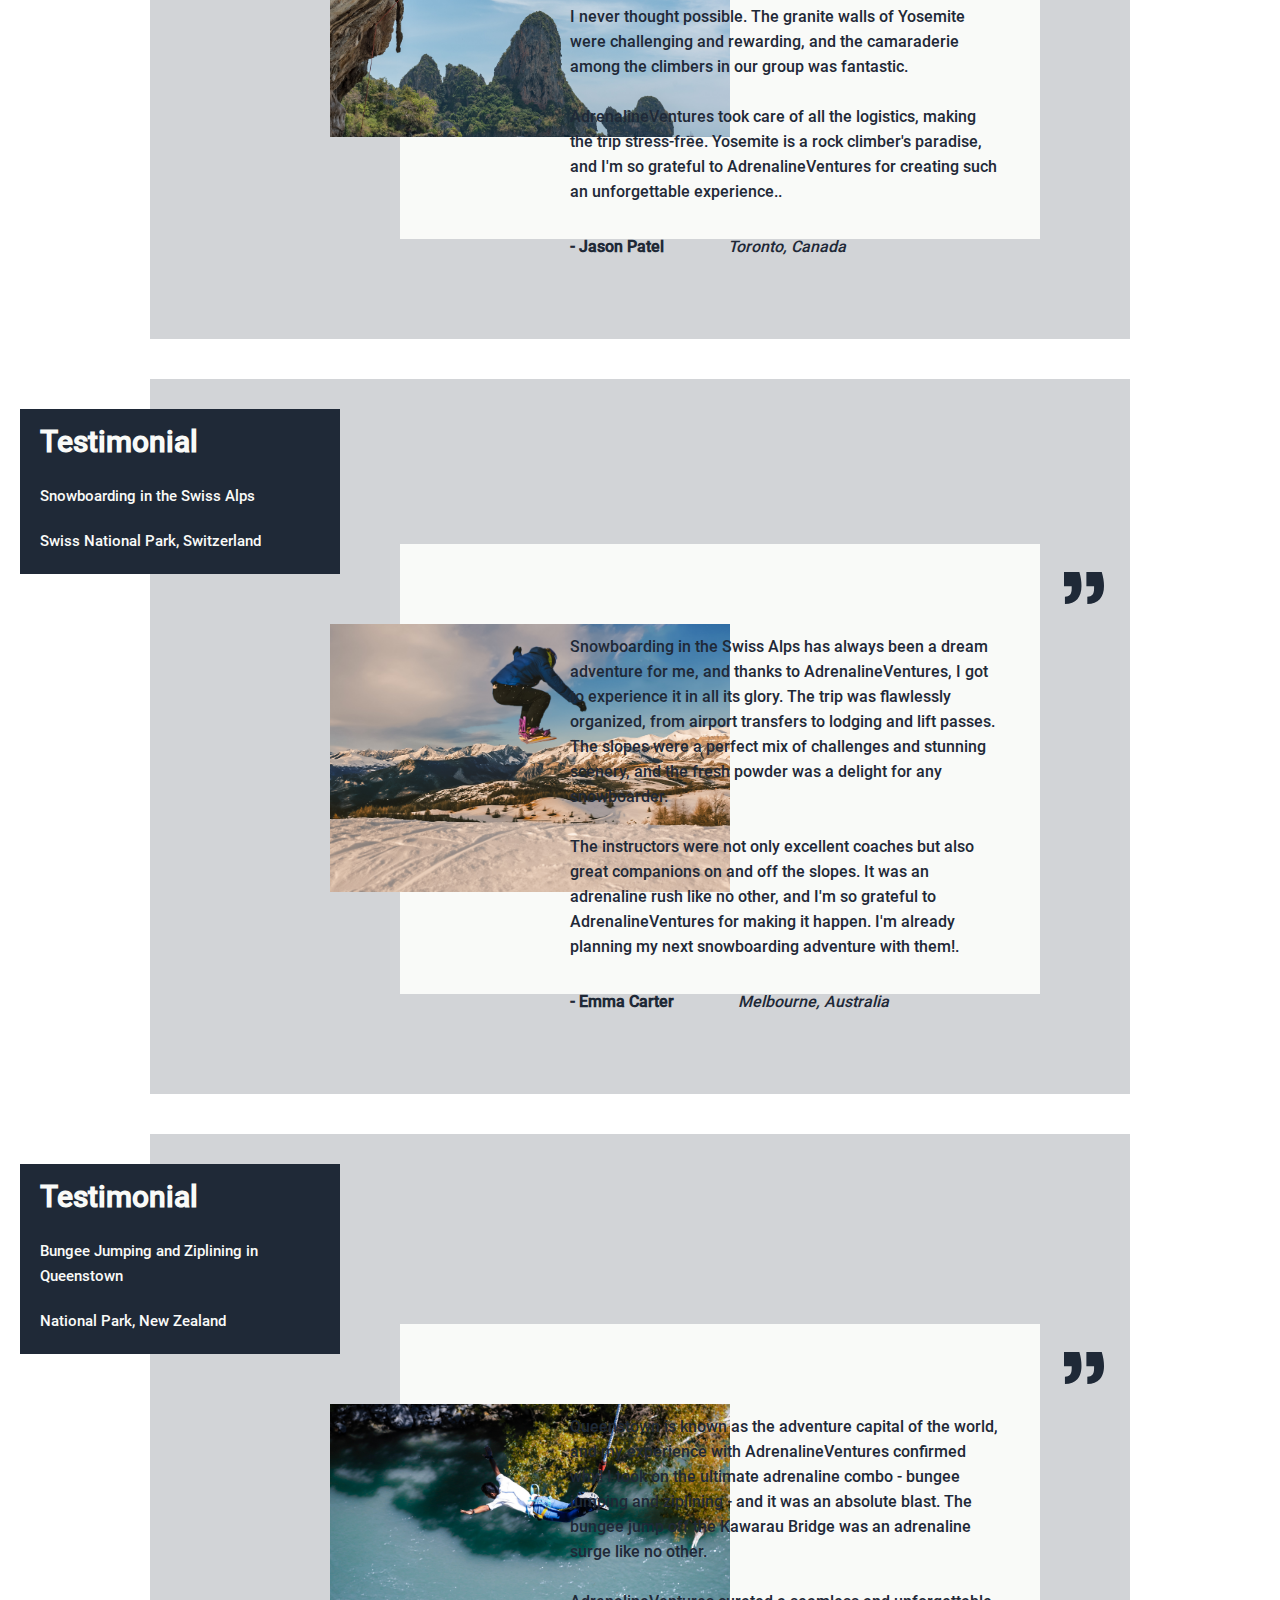
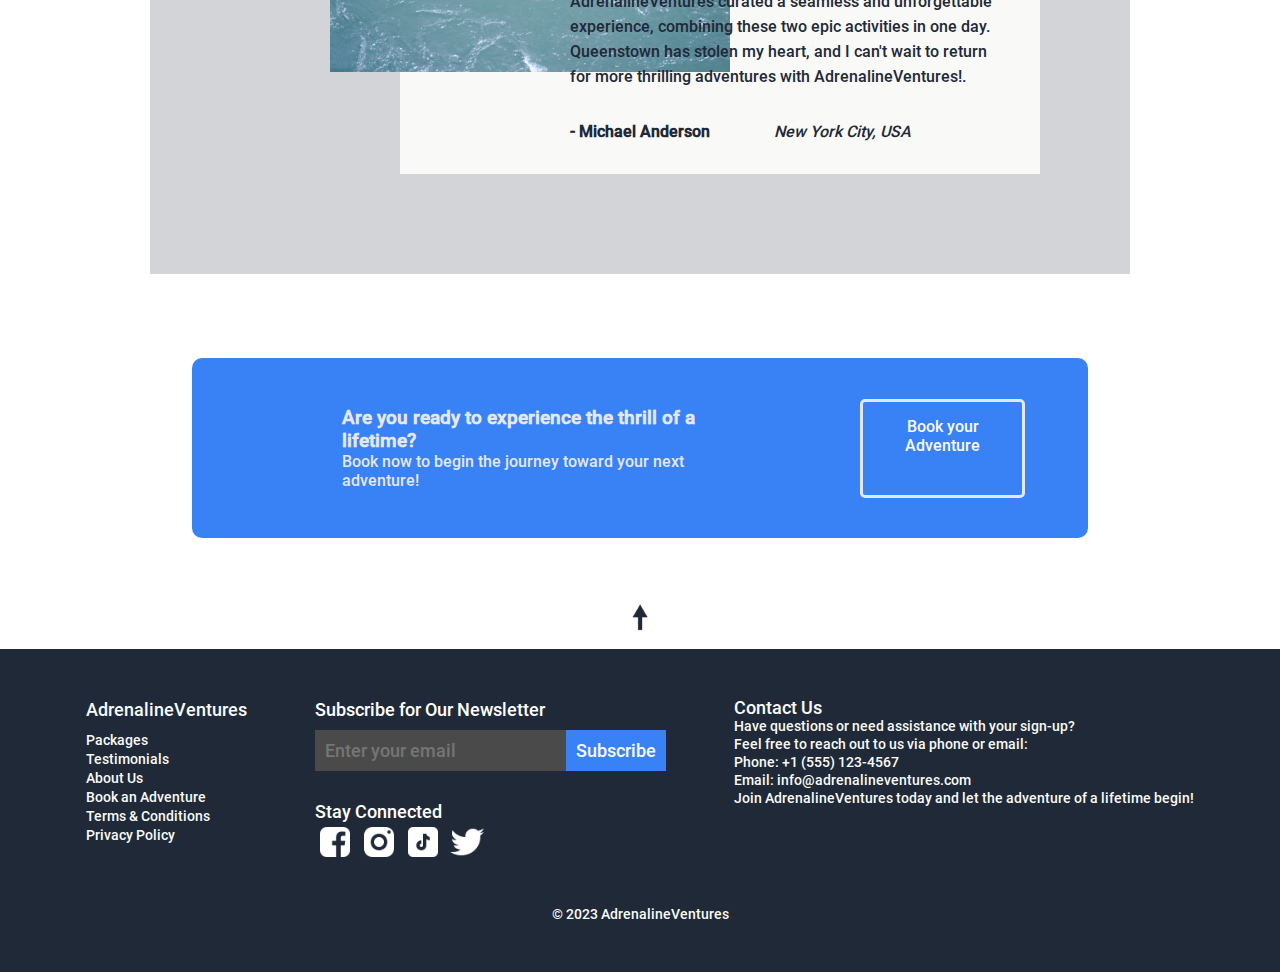
<file: pages/testimonial.html>
<!DOCTYPE html>
<html lang="en">
  <head>
    <meta charset="UTF-8" />
    <meta name="viewport" content="width=device-width, initial-scale=1.0" />
    <link rel="stylesheet" type="text/css" href="../styles/testimonial.css" />
    <link rel="stylesheet" type="text/css" href="../styles/navbar.css" />
    <link rel="stylesheet" type="text/css" href="../styles/footer.css" />
    <title>Testimonial</title>
  </head>
  <body>
    <header>
      <nav class="navbar">
        <div class="header-logo">
          <a href="../index.html">
            <img
              src="../images/icons/adrenalineventures-logo.png"
              class="logo-size"
              alt="AdrenalineVentures Logo"
            />
          </a>
        </div>
        <div class="header_nav">
          <a class="header" href="../pages/about.html"> About Us </a>
          <a class="header" href="../pages/package.html"> Packages </a>
          <a class="header" href="../pages/signup.html"> Book an Adventure </a>
        </div>
      </nav>
    </header>
    <!--testimonials-->
    <main>
      <section class="about-us-intro">
        <h2 class="about-us-intro-header">Welcome to Our Testimonial Page</h2>
        <p class="about-us-intro-text">Real Stories of Thrill and Adventure!</p>
        <p class="about-us-intro-text">
          At AdrenalineVentures, we take immense pride in curating
          adrenaline-packed journeys that leave our adventurers with
          unforgettable memories and exhilarating experiences. Our Testimonial
          Page is a collection of real stories from thrill-seekers and adventure
          enthusiasts who have embarked on extraordinary escapades with us.
          These testimonials are a testament to the passion, dedication, and
          commitment we pour into every adventure we curate.
        </p>
      </section>
      <section class="testimonial-container" id="emily_testimonial">
        <section class="testimonial">
          <aside class="testimonial_head">
            <p class="test">Testimonial</p>
            <p>White-water rafting in the Grand Canyon</p>
            <p>National Park, USA</p>
          </aside>
          <section class="testimonial_container">
            <picture class="testimonial_img">
              <img
                src="../images/testimonial-img/Emily.jpg"
                alt="Experiencing an amazing activity of whitewater rafting"
              />
            </picture>
            <div class="testimonial_text">
              <p>
                White-water rafting in the Grand Canyon has been on my bucket
                list for years, and I couldn't have asked for a better
                experience than the one AdrenalineVentures provided. They took
                care of all the logistics, ensuring our safety and comfort
                throughout the journey. <br /><br />

                Our guide was not only knowledgeable about the terrain but also
                a fantastic storyteller, sharing intriguing facts about the
                canyon's history. The rapids were thrilling, and the natural
                beauty of the canyon was awe-inspiring. Thanks to
                AdrenalineVentures, I had the adventure of a lifetime and met
                some fantastic fellow adventurers along the way. I highly
                recommend them to anyone seeking adrenaline-fueled experiences!.
              </p>
              <p class="testimonial_text name">
                <strong>- Emily Williams</strong>
              </p>
              <p class="testimonial_text based"><em>Sydney, Australia</em></p>
            </div>
            <div class="quote">
              <svg
                xmlns="http://www.w3.org/2000/svg"
                width="48"
                height="48"
                viewBox="0 0 48 48"
                fill="none"
              >
                <path
                  fill-rule="evenodd"
                  clip-rule="evenodd"
                  d="M21.4834 22.0488C21.4834 17.2791 20.7771 12.5962 19.3642 8H4V22.1789H11.6821V24.6504C11.6821 27.4255 11.1302 29.4634 10.0265 30.7642C8.92273 32.065 7.22297 32.7154 4.92715 32.7154V40C10.4018 40 14.5298 38.4174 17.3113 35.252C20.0927 32.0867 21.4834 27.6857 21.4834 22.0488ZM44 22.0488C44 17.626 43.2495 12.9431 41.7483 8H26.3841V22.1789H34.0662V24.6504C34.0662 27.4255 33.5144 29.4634 32.4106 30.7642C31.3068 32.065 29.6071 32.7154 27.3113 32.7154V40C32.7859 40 36.936 38.3957 39.7616 35.187C42.5872 31.9783 44 27.5989 44 22.0488Z"
                  fill="#1F2937"
                />
              </svg>
            </div>
          </section>
        </section>

        <section class="testimonial">
          <aside class="testimonial_head">
            <p class="test">Testimonial</p>
            <p>Mountain Biking in the Andes</p>
            <p>National Park, Peru</p>
          </aside>
          <section class="testimonial_container">
            <picture class="testimonial_img">
              <img
                src="../images/testimonial-img/mark.jpg"
                alt="photo at the top of the mountain with the bicycle"
              />
            </picture>
            <div class="testimonial_text">
              <p>
                I'm an avid mountain biker, and when I heard about
                AdrenalineVentures' mountain biking expedition in the Andes, I
                knew I had to sign up. And boy, was it worth it! The Andes
                provided the most epic and challenging trails I've ever
                encountered. The guides were exceptional, ensuring we had the
                right equipment and skillfully guiding us through the diverse
                landscapes. <br /><br />

                The sense of achievement and the breathtaking views from the
                mountain peaks were unforgettable. AdrenalineVentures exceeded
                my expectations, and I left Peru with a newfound appreciation
                for the power of nature and the thrill of mountain biking. I
                can't wait to explore more trails with them in the future!.
              </p>
              <p class="testimonial_text name">
                <strong>- Mark Steven</strong>
              </p>
              <p class="testimonial_text based"><em>United Kingdom</em></p>
            </div>
            <div class="quote">
              <svg
                xmlns="http://www.w3.org/2000/svg"
                width="48"
                height="48"
                viewBox="0 0 48 48"
                fill="none"
              >
                <path
                  fill-rule="evenodd"
                  clip-rule="evenodd"
                  d="M21.4834 22.0488C21.4834 17.2791 20.7771 12.5962 19.3642 8H4V22.1789H11.6821V24.6504C11.6821 27.4255 11.1302 29.4634 10.0265 30.7642C8.92273 32.065 7.22297 32.7154 4.92715 32.7154V40C10.4018 40 14.5298 38.4174 17.3113 35.252C20.0927 32.0867 21.4834 27.6857 21.4834 22.0488ZM44 22.0488C44 17.626 43.2495 12.9431 41.7483 8H26.3841V22.1789H34.0662V24.6504C34.0662 27.4255 33.5144 29.4634 32.4106 30.7642C31.3068 32.065 29.6071 32.7154 27.3113 32.7154V40C32.7859 40 36.936 38.3957 39.7616 35.187C42.5872 31.9783 44 27.5989 44 22.0488Z"
                  fill="#1F2937"
                />
              </svg>
            </div>
          </section>
        </section>

        <section class="testimonial" id="sarah_testimonial">
          <aside class="testimonial_head">
            <p class="test">Testimonial</p>
            <p>Scuba Diving in the Great Barrier Reef</p>
            <p>Great Barrier Reef Marine Park, Australia</p>
          </aside>
          <section class="testimonial_container">
            <picture class="testimonial_img">
              <img
                src="../images/testimonial-img/sara.jpg"
                alt="Motorbike diving "
              />
            </picture>
            <div class="testimonial_text">
              <p>
                I've always been fascinated by marine life, and diving in the
                Great Barrier Reef has been a lifelong dream. AdrenalineVentures
                made that dream a reality, and it was beyond anything I could
                have imagined! The dive instructors were so knowledgeable and
                passionate about the underwater world, making the experience
                educational as well as thrilling.<br /><br />

                The vibrant coral reefs and diverse marine species left me in
                awe. Thanks to AdrenalineVentures, I got to explore a part of
                our planet that is truly magical. I'm already planning my next
                diving adventure with them!.
              </p>
              <p class="testimonial_text name">
                <strong>- Sarah Martinez</strong>
              </p>
              <p class="testimonial_text based"><em>Barcelona, Spain</em></p>
            </div>
            <div class="quote">
              <svg
                xmlns="http://www.w3.org/2000/svg"
                width="48"
                height="48"
                viewBox="0 0 48 48"
                fill="none"
              >
                <path
                  fill-rule="evenodd"
                  clip-rule="evenodd"
                  d="M21.4834 22.0488C21.4834 17.2791 20.7771 12.5962 19.3642 8H4V22.1789H11.6821V24.6504C11.6821 27.4255 11.1302 29.4634 10.0265 30.7642C8.92273 32.065 7.22297 32.7154 4.92715 32.7154V40C10.4018 40 14.5298 38.4174 17.3113 35.252C20.0927 32.0867 21.4834 27.6857 21.4834 22.0488ZM44 22.0488C44 17.626 43.2495 12.9431 41.7483 8H26.3841V22.1789H34.0662V24.6504C34.0662 27.4255 33.5144 29.4634 32.4106 30.7642C31.3068 32.065 29.6071 32.7154 27.3113 32.7154V40C32.7859 40 36.936 38.3957 39.7616 35.187C42.5872 31.9783 44 27.5989 44 22.0488Z"
                  fill="#1F2937"
                />
              </svg>
            </div>
          </section>
        </section>

        <section class="testimonial">
          <aside class="testimonial_head">
            <p class="test">Testimonial</p>
            <p>Rock Climbing in Yosemite</p>
            <p>National Park, USA</p>
          </aside>
          <section class="testimonial_container">
            <picture class="testimonial_img">
              <img
                src="../images/testimonial-img/Jason.jpg"
                alt="man climbing a rock"
              />
            </picture>
            <div class="testimonial_text">
              <p>
                As a rock climbing enthusiast, climbing in Yosemite National
                Park was a must-do for me. AdrenalineVentures' rock climbing
                expedition was a game-changer. The guides were not only experts
                in their craft but also patient and encouraging, helping me push
                my limits and achieve climbs I never thought possible. The
                granite walls of Yosemite were challenging and rewarding, and
                the camaraderie among the climbers in our group was fantastic.
                <br /><br />

                AdrenalineVentures took care of all the logistics, making the
                trip stress-free. Yosemite is a rock climber's paradise, and I'm
                so grateful to AdrenalineVentures for creating such an
                unforgettable experience..
              </p>
              <p class="testimonial_text name">
                <strong>- Jason Patel</strong>
              </p>
              <p class="testimonial_text based"><em>Toronto, Canada</em></p>
            </div>
            <div class="quote">
              <svg
                xmlns="http://www.w3.org/2000/svg"
                width="48"
                height="48"
                viewBox="0 0 48 48"
                fill="none"
              >
                <path
                  fill-rule="evenodd"
                  clip-rule="evenodd"
                  d="M21.4834 22.0488C21.4834 17.2791 20.7771 12.5962 19.3642 8H4V22.1789H11.6821V24.6504C11.6821 27.4255 11.1302 29.4634 10.0265 30.7642C8.92273 32.065 7.22297 32.7154 4.92715 32.7154V40C10.4018 40 14.5298 38.4174 17.3113 35.252C20.0927 32.0867 21.4834 27.6857 21.4834 22.0488ZM44 22.0488C44 17.626 43.2495 12.9431 41.7483 8H26.3841V22.1789H34.0662V24.6504C34.0662 27.4255 33.5144 29.4634 32.4106 30.7642C31.3068 32.065 29.6071 32.7154 27.3113 32.7154V40C32.7859 40 36.936 38.3957 39.7616 35.187C42.5872 31.9783 44 27.5989 44 22.0488Z"
                  fill="#1F2937"
                />
              </svg>
            </div>
          </section>
        </section>

        <section class="testimonial">
          <aside class="testimonial_head">
            <p class="test">Testimonial</p>
            <p>Snowboarding in the Swiss Alps</p>
            <p>Swiss National Park, Switzerland</p>
          </aside>
          <section class="testimonial_container">
            <picture class="testimonial_img">
              <img
                src="../images/testimonial-img/Emma.jpg"
                alt="Experiencing an amazing activity of whitewater rafting"
              />
            </picture>
            <div class="testimonial_text">
              <p>
                Snowboarding in the Swiss Alps has always been a dream adventure
                for me, and thanks to AdrenalineVentures, I got to experience it
                in all its glory. The trip was flawlessly organized, from
                airport transfers to lodging and lift passes. The slopes were a
                perfect mix of challenges and stunning scenery, and the fresh
                powder was a delight for any snowboarder. <br /><br />

                The instructors were not only excellent coaches but also great
                companions on and off the slopes. It was an adrenaline rush like
                no other, and I'm so grateful to AdrenalineVentures for making
                it happen. I'm already planning my next snowboarding adventure
                with them!.
              </p>
              <p class="testimonial_text name">
                <strong>- Emma Carter</strong>
              </p>
              <p class="testimonial_text based">
                <em>Melbourne, Australia</em>
              </p>
            </div>
            <div class="quote">
              <svg
                xmlns="http://www.w3.org/2000/svg"
                width="48"
                height="48"
                viewBox="0 0 48 48"
                fill="none"
              >
                <path
                  fill-rule="evenodd"
                  clip-rule="evenodd"
                  d="M21.4834 22.0488C21.4834 17.2791 20.7771 12.5962 19.3642 8H4V22.1789H11.6821V24.6504C11.6821 27.4255 11.1302 29.4634 10.0265 30.7642C8.92273 32.065 7.22297 32.7154 4.92715 32.7154V40C10.4018 40 14.5298 38.4174 17.3113 35.252C20.0927 32.0867 21.4834 27.6857 21.4834 22.0488ZM44 22.0488C44 17.626 43.2495 12.9431 41.7483 8H26.3841V22.1789H34.0662V24.6504C34.0662 27.4255 33.5144 29.4634 32.4106 30.7642C31.3068 32.065 29.6071 32.7154 27.3113 32.7154V40C32.7859 40 36.936 38.3957 39.7616 35.187C42.5872 31.9783 44 27.5989 44 22.0488Z"
                  fill="#1F2937"
                />
              </svg>
            </div>
          </section>
        </section>

        <section class="testimonial">
          <aside class="testimonial_head">
            <p class="test">Testimonial</p>
            <p>Bungee Jumping and Ziplining in Queenstown</p>
            <p>National Park, New Zealand</p>
          </aside>
          <section class="testimonial_container">
            <picture class="testimonial_img">
              <img
                src="../images/testimonial-img/Michael.jpg"
                alt="Experiencing an amazing activity of whitewater rafting"
              />
            </picture>
            <div class="testimonial_text">
              <p>
                Queenstown is known as the adventure capital of the world, and
                my experience with AdrenalineVentures confirmed why! I took on
                the ultimate adrenaline combo - bungee jumping and ziplining -
                and it was an absolute blast. The bungee jump off the Kawarau
                Bridge was an adrenaline surge like no other. <br /><br />

                AdrenalineVentures curated a seamless and unforgettable
                experience, combining these two epic activities in one day.
                Queenstown has stolen my heart, and I can't wait to return for
                more thrilling adventures with AdrenalineVentures!.
              </p>
              <p class="testimonial_text name">
                <strong>- Michael Anderson</strong>
              </p>
              <p class="testimonial_text based"><em>New York City, USA</em></p>
            </div>
            <div class="quote">
              <svg
                xmlns="http://www.w3.org/2000/svg"
                width="48"
                height="48"
                viewBox="0 0 48 48"
                fill="none"
              >
                <path
                  fill-rule="evenodd"
                  clip-rule="evenodd"
                  d="M21.4834 22.0488C21.4834 17.2791 20.7771 12.5962 19.3642 8H4V22.1789H11.6821V24.6504C11.6821 27.4255 11.1302 29.4634 10.0265 30.7642C8.92273 32.065 7.22297 32.7154 4.92715 32.7154V40C10.4018 40 14.5298 38.4174 17.3113 35.252C20.0927 32.0867 21.4834 27.6857 21.4834 22.0488ZM44 22.0488C44 17.626 43.2495 12.9431 41.7483 8H26.3841V22.1789H34.0662V24.6504C34.0662 27.4255 33.5144 29.4634 32.4106 30.7642C31.3068 32.065 29.6071 32.7154 27.3113 32.7154V40C32.7859 40 36.936 38.3957 39.7616 35.187C42.5872 31.9783 44 27.5989 44 22.0488Z"
                  fill="#1F2937"
                />
              </svg>
            </div>
          </section>
        </section>
      </section>

      <section class="book-your-adventure">
        <div class="book-your-adventure-box">
          <h3 class="book-your-adventure-box-header">
            Are you ready to experience the thrill of a lifetime?
          </h3>
          <p class="book-your-adventure-box-text">
            Book now to begin the journey toward your next adventure!
          </p>
        </div>
        <div class="book-your-adventure-button">
          <a href="../pages/signup.html"> Book your Adventure </a>
        </div>
      </section>
      <div class="go-to-top">
        <a href="#" class="go-to-top-button">
          <img src="../images/icons/arrow-up.png" alt="button to go to top" />
        </a>
      </div>
    </main>

    <footer>
      <section>
        <div class="left-links">
          <p class="footer-heading">
            <a href="../index.html">AdrenalineVentures</a>
          </p>
          <ul class="footer-links-list">
            <li><a href="../pages/package.html">Packages</a></li>
            <li><a href="../pages/testimonial.html">Testimonials</a></li>
            <li><a href="../pages/about.html">About Us</a></li>
            <li><a href="../pages/signup.html">Book an Adventure</a></li>
            <li><a href="../pages/signup.html">Terms & Conditions</a></li>
            <li><a href="../pages/signup.html">Privacy Policy</a></li>
          </ul>
        </div>

        <div class="footer-mid">
          <div class="newsletter">
            <p class="footer-heading">Subscribe for Our Newsletter</p>
            <form action="/subscribe" method="post">
              <input
                class="input"
                type="email"
                name="email"
                placeholder="Enter your email"
                required
              />
              <button type="submit">Subscribe</button>
            </form>
          </div>

          <div class="stay-connected">
            <p class="footer-heading">Stay Connected</p>
            <a
              href="https://www.facebook.com/"
              target="_blank"
              rel="noopener noreferrer"
              ><img
                src="../images/icons/icons8-facebook-48.png"
                alt="facebook logo"
            /></a>
            <a
              href="https://www.instagram.com/"
              target="_blank"
              rel="noopener noreferrer"
              ><img
                src="../images/icons/icons8-instagram-48.png"
                alt="instagram logo"
            /></a>
            <a
              href="https://www.tiktok.com/"
              target="_blank"
              rel="noopener noreferrer"
              ><img
                src="../images/icons/icons8-tiktok-48.png"
                alt="tiktok logo"
            /></a>
            <a
              href="https://www.twitter.com/"
              target="_blank"
              rel="noopener noreferrer"
              ><img
                src="../images/icons/icons8-twitter-48.png"
                alt="twitter logo"
            /></a>
          </div>
        </div>

        <div class="contact-us">
          <p id="contact-us" class="footer-heading">Contact Us</p>
          <p>Have questions or need assistance with your sign-up?</p>
          <p>Feel free to reach out to us via phone or email:</p>
          <p>Phone: +1 (555) 123-4567</p>
          <p>
            Email:<a href="mailto:info@adrenalineventures.com">
              info@adrenalineventures.com</a
            >
          </p>
          <p>
            Join AdrenalineVentures today and let the adventure of a lifetime
            begin!
          </p>
        </div>
      </section>

      <div class="copyright">
        <p>© 2023 AdrenalineVentures</p>
      </div>
    </footer>
  </body>
</html>
</file>
<file: styles/navbar.css>
:root {
  /* Colors */
  --dark-background-color: #1f2937;
  --hero-main-text-color: #f9faf8;
  --hero-secondary-text-color: #e5e7eb;
  --quote-text-color: #1f2937;
  --button-color: #3882f6;
  --info-header-text-color: #1f2937;
  --quote-section-background-color: #e5e7eb;
  /* Font sizes and weights */
  --hero-main-text-size: 48px;
  --hero-secondary-text-size: 18px;
  --info-header-text-size: 36px;
  --quote-text-size: 36px;
  --header-logo-text-size: 24px;
  --button-border-radius: 5px;
  /* Common styles */
  --margin-bottom-text: 5px;
  --padding-section: 5% 5% 10% 5%;
}

@font-face {
  font-family: "Roboto";
  src: url("../styles/fonts/Roboto-Regular.ttf") format("truetype");
  font-weight: normal;
}

@font-face {
  font-family: "RobotoExtraBold";
  src: url("../styles/fonts/Roboto-Black.ttf") format("truetype");
  font-weight: bold;
}

@font-face {
  font-family: "RobotoLightItalic";
  src: url("../styles/fonts/Roboto-LightItalic.ttf") format("truetype");
  font-style: italic;
}

* {
  font-family: "Roboto", Arial, Helvetica, sans-serif;
  margin: 0;
}

.navbar {
  background-color: var(--dark-background-color);
  font-family: "Roboto";
  font-weight: normal;
  text-align: center;
  justify-content: space-between;
  display: flex;
  align-items: center;
  padding: 1% 15% 0% 15%;
}

.header-logo {
  justify-content: flex-start !important;
  display: flex !important;
}

.logo-size {
  height: 50px;
}

.header {
  color: var(--hero-secondary-text-color);
  font-size: var(--hero-secondary-text-size);
  font-family: "Roboto";
  font-weight: normal;
  text-decoration: none;
  margin: 15px 0px 15px 0px;
  padding: 12px;
}

.about-us-intro {
  background-color: var(--dark-background-color);
  padding: var(--padding-section);
  text-align: center;
  padding: 5%;
}

.about-us-intro-header {
  color: var(--hero-main-text-color);
  font-size: var(--hero-main-text-size);
  font-family: "RobotoExtraBold", sans-serif;
  font-weight: bold;
  margin-bottom: 5%;
}

.about-us-intro-text {
  color: var(--hero-secondary-text-color);
  font-size: var(--hero-secondary-text-size);
  font-weight: var(--quote-text-weight);
  line-height: 2;
}

.hero {
  background-color: #1f2937;
  display: inline-flex;
  flex-direction: row;
  padding-top: 5%;
  padding-left: 15%;
  padding-bottom: 7%;
}

.hero_header {
  font-family: "Roboto";
  background-color: #1f2937;
  color: #e5e7eb;
  font-size: 48px;
  font-weight: bold;
  padding-bottom: 50px;
}

.main_hero {
  font-family: "Roboto";
  background-color: #1f2937;
  color: #e5e7eb;
  font-size: 18px;
  width: 50%;
  padding-bottom: 20px;
}

.button_hero {
  font-family: "Roboto";
  background-color: #3882f6;
  color: #e5e7eb;
  border: none;
  border-radius: 5px;
  padding: 5px 10px 5px 10px;
}

.main_image {
  justify-content: right;
  padding-right: 19%;
}

.image_hero {
  height: 250px;
}
</file>
<file: styles/style.css>
@font-face {
  font-family: "Roboto";
  src: url(../styles/fonts/Roboto-Medium.ttf) format("truetype");
}

* {
  margin: 0;
}

.blurb_1 {
  font-family: "Roboto";
  text-align: center;
  font-size: var(--info-header-text-size);
  padding: 3% 15% 3% 15%;
  margin-top: 2%;
}

/* .blurb_2 {
  font-family: "Roboto";
  padding-right: 15%;
  padding-left: 15%;
  padding-bottom: 20px;
} */

.packages {
  display: flex;
  justify-content: space-evenly;
  margin-left: 20%;
  margin-right: 20%;
  margin-bottom: 4%;
}

.package_name {
  font-family: "Roboto";
  color: black;
  text-align: center;
}

#package {
  height: 200px;
  border: 3px solid;
  color: var(--button-color);
  border-radius: 25px;
}

.testimonial_home {
  background-color: var(--quote-section-background-color);
  padding: 2% 0 2% 0;
}

#testimonial_text {
  font-family: "RobotoLightItalic";
  font-size: 36px;
  font-style: italic;
  color: var(--info-header-text-color);
  padding-top: 2%;
  margin-left: 20%;
  margin-right: 20%;
}

#testimonial_name {
  font-family: "Roboto";
  font-size: 36px;
  font-style: bold;
  margin-right: 20%;
  text-align: right;
  color: var(--info-header-text-color);
  padding-bottom: 2%;
}

/** section book-your-adventure */

.book-your-adventure {
  background-color: var(--button-color);
  display: flex;
  border-radius: 10px;
  padding: 2% 2% 2% 10%;
  margin: 5% 15% 5% 15%;
}

.book-your-adventure-box {
  margin: 3% 10% 3% 3%;
}

.book-your-adventure-box-header {
  color: var(--hero-secondary-text-color);
  font-size: 19px;
  font-weight: bold;
}

.book-your-adventure-box-text {
  color: var(--hero-secondary-text-color);
}

.book-your-adventure-button {
  background-color: var(--button-color);
  color: var(--hero-secondary-text-color);
  border-color: var(--quote-section-background-color);
  border-radius: var(--button-border-radius);
  border-style: solid;
  text-align: center;
  padding: 2%;
  justify-content: right;
  margin: 2% 5% 2% 10%;
}

/** section go-to-top */

.go-to-top {
  text-align: center;
  margin-bottom: 1%;
}

.go-to-top-button img {
  width: 30px;
  height: 30px;
}
</file>
<file: styles/footer.css>
@font-face {
  font-family: "Roboto";
  src: url("./fonts/Roboto-Medium.ttf") format("truetype");
}

* {
  font-family: "Roboto", sans-serif;
  margin: 0px;
}

/** section go-to-top */

.go-to-top {
  text-align: center;
  margin-bottom: 1%;
}

.go-to-top-button img {
  width: 30px;
  height: 30px;
}

/** footer */

footer {
  background-color: #1f2937;
  display: flex;
  flex-direction: column;
  padding: 50px;
}

footer > section {
  display: flex;
  flex-direction: row;
  gap: 2rem;
  color: #f9faf8;
  justify-content: space-evenly;
}

.footer-links-list {
  padding: 0px;
  margin-top: 10px;
  display: flex;
  flex-direction: column;
  color: #f9faf8;
  font-size: 18px;
  line-height: 18px;
  text-decoration: none;
}

.footer-links-list > h3,
a {
  color: #f9faf8;
  text-decoration: none;
}

.footer-links-list a {
  color: #f9faf8;
  text-decoration: none;
  font-size: 14px;
  font-weight: lighter;
}

.footer-links-list {
  list-style: none;
}

.footer-mid {
  color: white;
  text-decoration: none;
  display: flex;
  flex-direction: column;
  gap: 30px;
}

.newsletter {
  display: flex;
  flex-direction: column;
  gap: 10px;
}

.newsletter form {
  display: flex;
}

.newsletter input {
  background-color: #4a4a4a;
  color: #f9faf8;
  font-size: 18px;
  border: none;
  padding: 10px;
}

.newsletter button {
  background-color: #3882f6;
  font-size: 18px;
  border: none;
  align-self: center;
  color: #f9faf8;
  padding: 10px;
}

.stay-connected img {
  width: 40px;
  filter: invert();
}

p.footer-heading {
  font-size: 18px;
}

#contact-us {
  font-size: 18px;
}

.contact-us > p {
  font-size: 14px;
  line-height: 18px;
}

.copyright p {
  text-align: center;
  margin-top: 40px;
  color: #f9faf8;
  font-size: 14px;
}
</file>
<file: styles/about.css>
/** @format */
:root {
  /* Colors */
  --dark-background-color: #1f2937;
  --hero-main-text-color: #f9faf8;
  --hero-secondary-text-color: #e5e7eb;
  --quote-text-color: #1f2937;
  --button-color: #3882f6;
  --info-header-text-color: #1f2937;
  --quote-section-background-color: #e5e7eb;
  /* Font sizes and weights */
  --hero-main-text-size: 48px;
  --hero-secondary-text-size: 18px;
  --info-header-text-size: 36px;
  --quote-text-size: 36px;
  --header-logo-text-size: 24px;
  --button-border-radius: 5px;
  /* Common styles */
  --margin-bottom-text: 5px;
  --padding-section: 5% 5% 10% 5%;
}

* {
  font-family: "Roboto", Arial, Helvetica, sans-serif;
  margin: 0;
}

/** section about-us-who */

.about-us-who {
  padding: var(--padding-section);
  text-align: center;
  padding: 5% 15% 5% 15%;
}

.about-us-who img {
  width: 100%;
  max-width: 70%;
  border-radius: 20px;
  margin-bottom: 40px;
}

.about-us-who-header {
  color: var(--info-header-text-color);
  font-size: var(--hero-main-text-size);
  font-family: "RobotoExtraBold", sans-serif;
  font-weight: bold;
  margin-bottom: 50px;
}

.about-us-who-text {
  color: var(--info-header-text-color);
  font-size: var(--hero-secondary-text-size);
  line-height: 2;
}

/** section about-us-what-sets-us-apart */

.about-us-what-sets-us-apart {
  background-color: var(--quote-section-background-color);
  padding: var(--padding-section);
  text-align: center;
  padding: 5%;
}

.about-us-what-sets-us-apart-header {
  color: var(--info-header-text-color);
  font-size: var(--hero-main-text-size);
  font-family: "RobotoExtraBold", sans-serif;
  font-weight: bold;
  margin-bottom: 50px;
}

.about-us-what-sets-us-apart-text {
  color: var(--info-header-text-color);
  font-size: var(--hero-secondary-text-size);
  line-height: 2;
  margin-bottom: 40px;
}

/** flexbox about-us-boxes */

.about-us-boxes {
  display: flex;
  flex-direction: column;
  align-items: center;
  gap: 20px;
}

.about-us-boxes-row {
  display: flex;
  justify-content: space-around;
  gap: 20px;
}

.about-us-boxes-container {
  position: relative;
}

.about-us-boxes-picture {
  width: 300px;
  height: 400px;
  object-fit: cover;
  border-radius: 20px;
}

.about-us-boxes-overlay {
  position: absolute;
  top: 0;
  bottom: 0;
  left: 0;
  right: 0;
  height: 100%;
  width: 100%;
  opacity: 0;
  transition: 0.5s ease;
  background-color: rgba(76, 79, 80, 0.7);
  border-radius: 20px;
}

.about-us-boxes-container:hover .about-us-boxes-overlay {
  opacity: 1;
}

.about-us-boxes-text {
  color: white;
  font-size: 20px;
  position: absolute;
  top: 50%;
  left: 50%;
  transform: translate(-50%, -50%);
  text-align: center;
}

.about-us-boxes-long-text {
  display: flex;
  align-items: center;
  width: 250px;
  height: 300px;
  font-size: 1rem;
  line-height: 1.5rem;
  font-weight: 100;
  text-align: left;
}

/** section about-us-why-choose-us */

.about-us-why-choose-us {
  padding: var(--padding-section);
  text-align: center;
  padding: 5% 15% 5% 15%;
}

.about-us-why-choose-us img {
  width: 100%;
  border-radius: 20px;
  margin-bottom: 40px;
  max-width: 70%;
}

.about-us-why-choose-us-header {
  color: var(--info-header-text-color);
  font-size: var(--hero-main-text-size);
  font-family: "RobotoExtraBold", sans-serif;
  font-weight: bold;
  margin-bottom: 5%;
}

.about-us-why-choose-us-text {
  color: var(--info-header-text-color);
  font-size: var(--hero-secondary-text-size);
  line-height: 2;
}

/** section book-your-adventure */

.book-your-adventure {
  background-color: var(--button-color);
  display: flex;
  border-radius: 10px;
  padding: 2% 2% 2% 10%;
  margin: 0% 15% 5% 15%;
}

.book-your-adventure-box {
  margin: 3% 10% 3% 3%;
}

.book-your-adventure-box-header {
  color: var(--hero-secondary-text-color);
  font-size: 19px;
  font-weight: bold;
}

.book-your-adventure-box-text {
  color: var(--hero-secondary-text-color);
}

.book-your-adventure-button {
  background-color: var(--button-color);
  color: var(--hero-secondary-text-color);
  border-color: var(--quote-section-background-color);
  border-radius: var(--button-border-radius);
  border-style: solid;
  text-align: center;
  padding: 2%;
  justify-content: right;
  margin: 2% 5% 2% 10%;
} 

.book-your-adventure-button-element a {
  color: var(--hero-secondary-text-color);
  text-decoration: none;
}
</file>
<file: styles/signup.css>
@font-face {
  font-family: "Roboto";
  src: url("./fonts/Roboto-Medium.ttf") format("truetype");
}

* {
  font-family: "Roboto", sans-serif;
  margin: 0px;
}


.signup-form {
  padding: 6.2rem;
  display: flex;
  flex-direction: column;
  gap: 0.75rem;
}

.signup-form > label {
  font-size: 18px;
}

.signup-form > input {
  font-size: 18px;
  border: solid 1.5px;
  border-radius: 4px;
  width: 99%;
  height: 40px;
  padding: 10px;
}

.signup-form > .list {
  font-size: 20px;
  border: solid 1.5px;
  border-radius: 4px;
  width: 100%;
  height: 60px;
  padding: 10px;
}

.signup-form > textarea {
  font-size: 18px;
  border: solid 1.5px;
  border-radius: 4px;
  width: 99%;
  height: 110px;
  padding: 10px;
  resize: none;
}

.signup-form > button {
  font-size: 22px;
  background-color: #3882f6;
  border: none;
  border-radius: 40px;
  align-self: center;
  color: #f9faf8;
  width: 200px;
  height: 60px;
}

.checkbox-container {
  display: flex;
  flex-direction: column;
  align-items: flex-start;
  padding: 20px;
}

.checkbox-div {
  display: flex;
  flex-direction: row;
  padding: 10px;
  font-size: 16px;
  gap: 15px;
}

footer {
  background-color: #1f2937;
  display: flex;
  flex-direction: column;
  padding: 50px;
}

footer > section {
  display: flex;
  flex-direction: row;
  gap: 2rem;
  color: #f9faf8;
  justify-content: space-evenly;
}


.footer-links-list{
  padding: 0px;
  margin-top: 10px;
  display: flex;
  flex-direction: column;
  color: #f9faf8;
  font-size: 18px;
  line-height: 18px;
  text-decoration: none;
  
}

.footer-links-list>h3,a{
  color: #f9faf8;
  text-decoration: none;
}

.footer-links-list a {
  color: #f9faf8;
  text-decoration: none;
  font-size: 14px;
  font-weight: lighter;
}

.footer-links-list {
  list-style: none;
}

.footer-mid {
  color: white;
  text-decoration: none;
  display: flex;
  flex-direction: column;
  gap: 30px;
}

.newsletter {
  display: flex;
  flex-direction: column;
  gap:10px;
}

.newsletterform {
  display: flex;
}

.newsletter input {
  background-color: #4a4a4a;
  color: #f9faf8;
  font-size: 18px;
  border: none;
  padding: 10px;
}

.newsletter button {
  background-color: #3882f6;
  font-size: 18px;
  border: none;
  align-self: center;
  color: #f9faf8;
  padding: 10px;
}

.stay-connected img {
  width: 40px;
  filter: invert();
}

p.footer-heading{
    font-size: 18px;
}

#contact-us{
    font-size: 18px;
}

.contact-us>p{
font-size: 14px;
line-height: 18px;
}

.copyright p{
    text-align: center;
    margin-top: 40px;
    color: #f9faf8;
    font-size: 14px;
}
</file>
<file: styles/testimonial.css>
* {
  font-family: 'Roboto', Arial, Helvetica, sans-serif;
  margin: 0;
}

html {
  box-sizing: border-box;
  scroll-behavior: smooth;
}

a {
  text-decoration: none;
}

/* testimonial */
.testimonial-container {
  display: flex;
  flex-direction: column;
  align-items: center;
  margin-top: 50px;
}

.testimonial {
  position: relative;
  background-color: rgba(31, 41, 55, 0.2);
  color: var(--dark-background-color);
  margin: 20px 150px;
}

.testimonial_head {
  position: relative;
  width: 300px;
  display: flex;
  flex-direction: column;
  justify-content: center;
  color: var(--hero-main-text-color);
  background-color: var(--dark-background-color);
  font-family: Roboto;
  font-size: 30px;
  font-style: normal;
  font-weight: 400;
  margin-left: -130px;
  margin-top: 30px;
  padding: 10px;
}
.testimonial_head .test {
  font-size: 30px;
  font-weight: 700;
  margin-bottom: 10px;
}

.testimonial_head p {
  font-size: 15px;
  margin: 0;
  padding-left: 15px;
  padding: 10px;
  line-height: 25px;
}

.testimonial_container {
  position: relative;
  background-color: var(--hero-main-text-color);
  display: flex;
  flex-direction: row;
  align-items: flex-start;
  justify-content: flex-start;
  margin-top: -30px;
  margin-left: 250px;
  margin-right: 90px;
  margin-bottom: 100px;
  height: 450px;
}

.testimonial_img {
  width: 50px;
  height: 100px;
}

.testimonial_img img {
  position: relative;
  width: 400px;
  height: 268px;
  margin-top: 80px;
  margin-left: -70px;
  margin-right: 0;
  object-fit: cover;
}

.testimonial_img,
.testimonial_text,
.quote {
  flex: 1 0 50%;
}
.testimonial_text p {
  position: relative;
  margin: 90px 40px 10px -150px;
  line-height: 25px;
}
.testimonial_text .name,
.testimonial_text .based {
  display: inline-block;
}
.testimonial_text .name {
  margin-top: 20px;
  margin-bottom: 0;
}

.testimonial_text .based {
  margin-top: 0;
  margin-left: 20px;
}
.quote {
  margin: 20px;
}


/** section book-your-adventure */

.book-your-adventure {
  background-color: var(--button-color);
  display: flex;
  border-radius: 10px;
  padding: 2% 2% 2% 10%;
  margin: 5% 15% 5% 15%;
}

.book-your-adventure-box {
  margin: 3% 10% 3% 3%;
}

.book-your-adventure-box-header {
  color: var(--hero-secondary-text-color);
  font-size: 19px;
  font-weight: bold;
}

.book-your-adventure-box-text {
  color: var(--hero-secondary-text-color);
}

.book-your-adventure-button {
  background-color: var(--button-color);
  color: var(--hero-secondary-text-color);
  border-color: var(--quote-section-background-color);
  border-radius: var(--button-border-radius);
  border-style: solid;
  text-align: center;
  padding: 2%;
  justify-content: right;
  margin: 2% 5% 2% 10%;
}

/*go to top */
.go-to-top {
  text-align: center;
  margin-bottom: 4%;
}

.go-to-top-button img {
  width: 30px;
  height: 30px;
}
</file>
